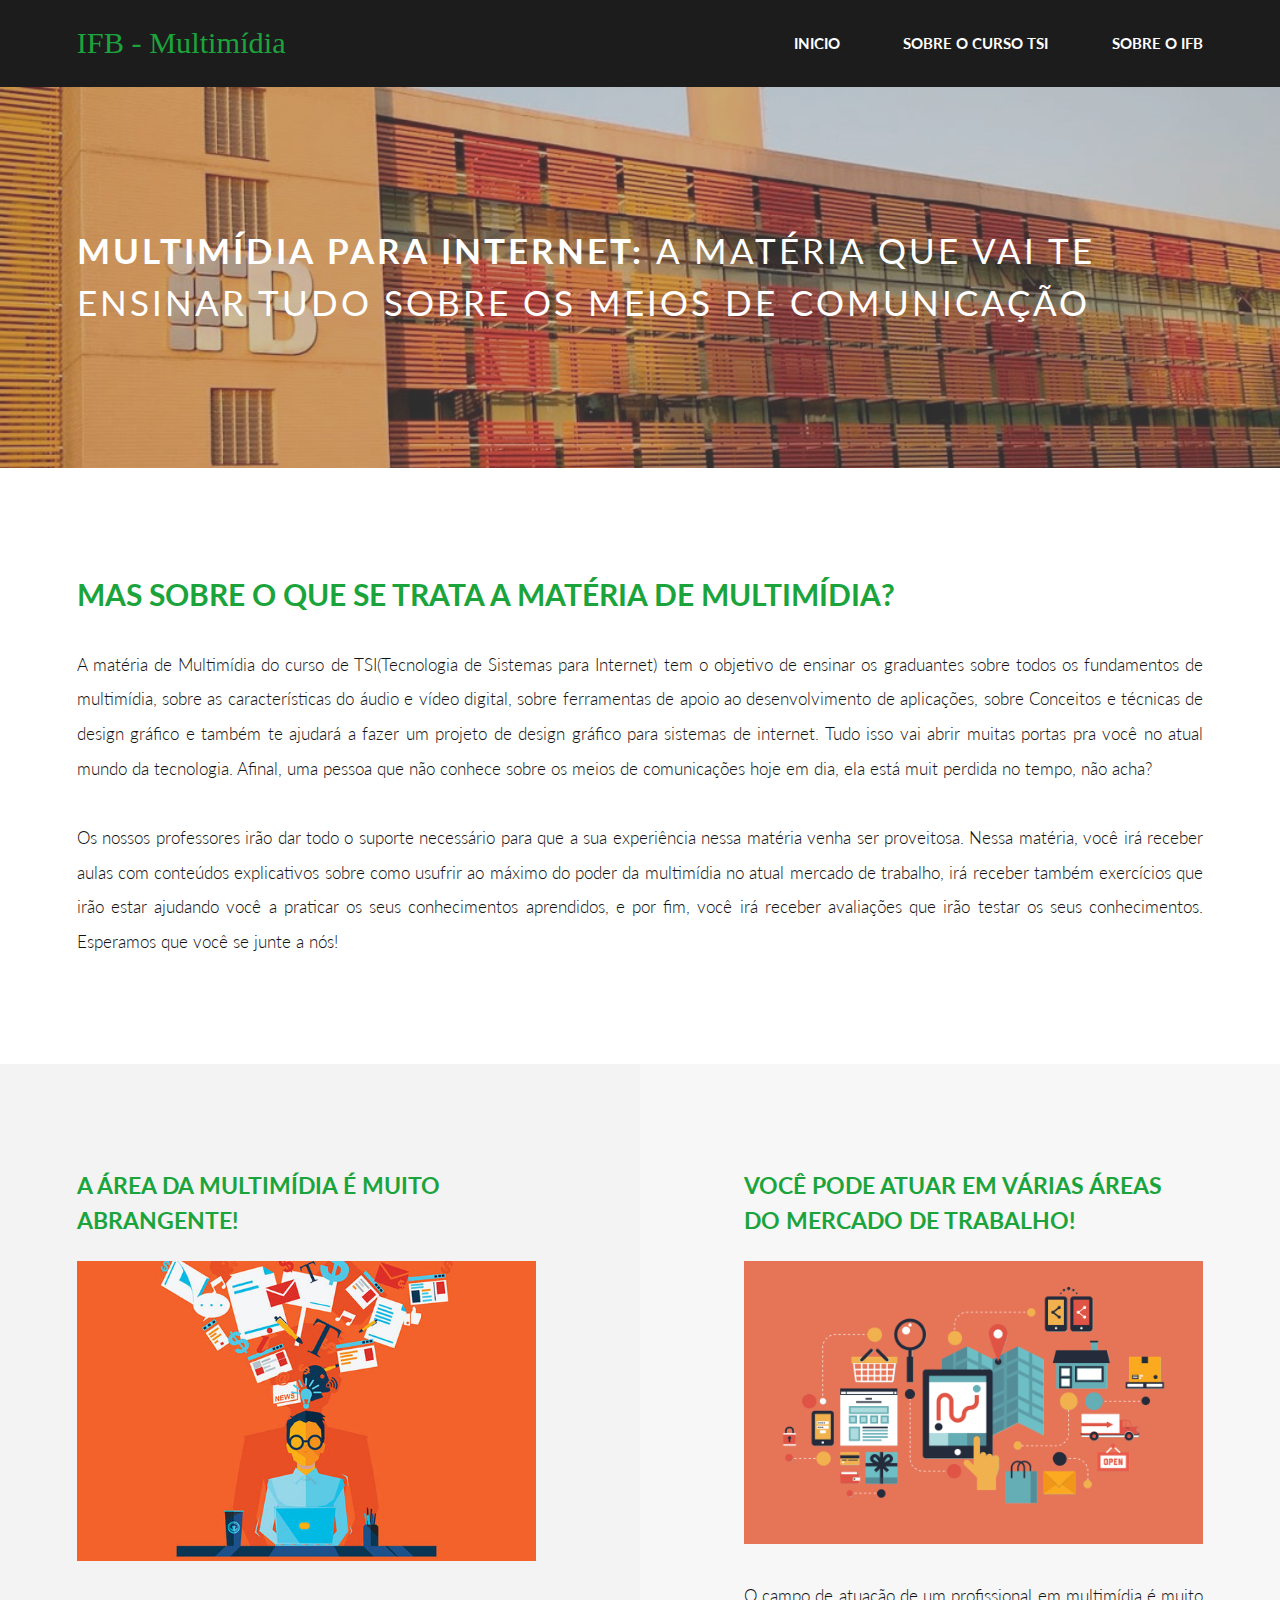
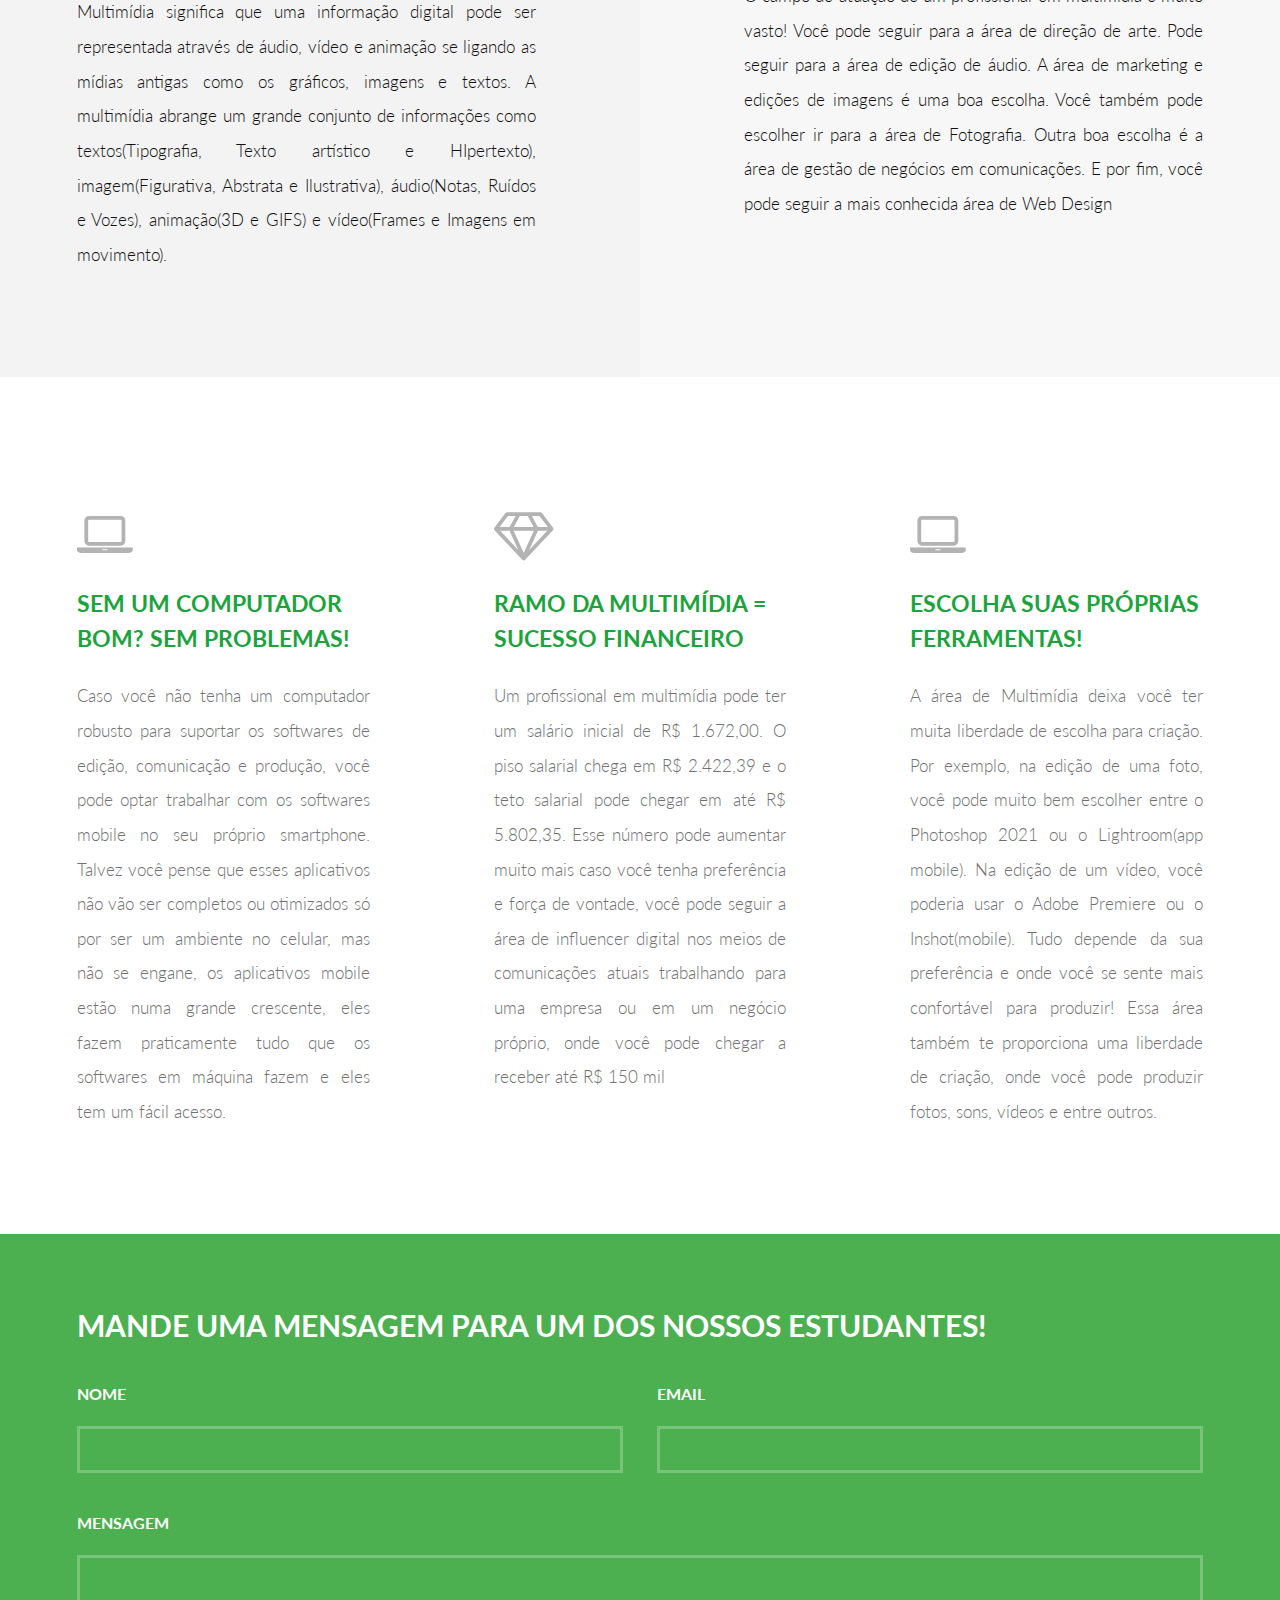
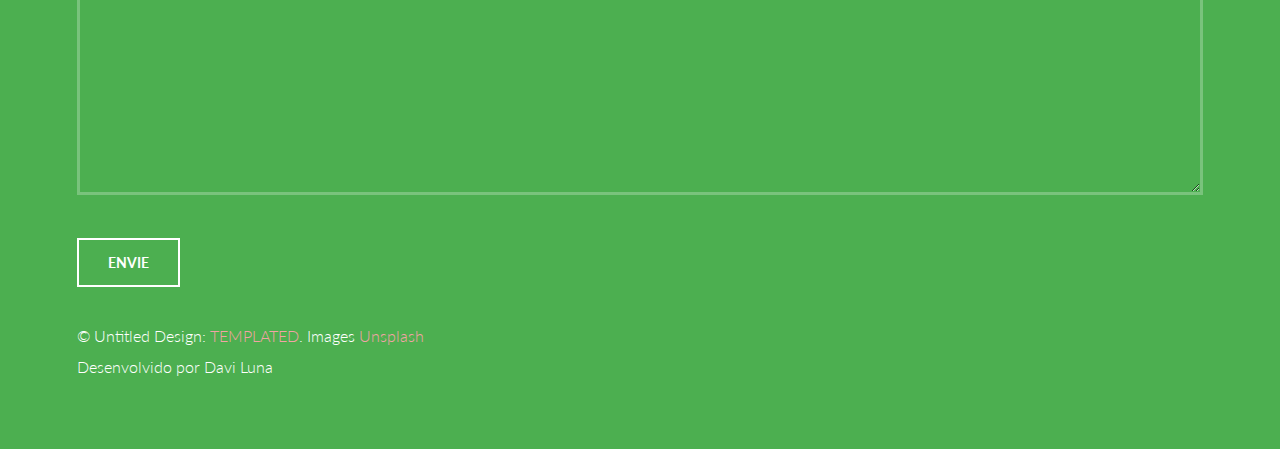
<file: SiteFinalMulti/index.html>
<!DOCTYPE HTML>
<!--
	Introspect by TEMPLATED
	templated.co @templatedco
	Released for free under the Creative Commons Attribution 3.0 license (templated.co/license)
-->
<html>
	<head>
		<title>IFB - Multimídia</title>
		<meta charset="utf-8" />
		<meta name="viewport" content="width=device-width, initial-scale=1, user-scalable=no" />
		<link rel="stylesheet" href="assets/css/main.css" />
	</head>
	<body>

		<!-- Header -->
			<header id="header">
				<div class="inner">
					<a href="index.html" class="logo">IFB - Multimídia</a>
					<nav id="nav">
						<a href="index.html">Inicio</a>
						<a href="generic.html">Sobre o curso TSI</a>
						<a href="elements.html">Sobre o IFB</a>
					</nav>
				</div>
			</header>
			<a href="#menu" class="navPanelToggle"><span class="fa fa-bars"></span></a>

		<!-- Banner -->
			<section id="banner">
				<div class="inner">
					<h1>Multimídia para internet: <span> A matéria que vai te<br/>
					ensinar tudo sobre os meios de comunicação</span></h1>
					
				</div>
			</section>

		<!-- One -->
			<section id="one">
				<div class="inner">
					<header>
						<h2>Mas sobre o que se trata a matéria de multimídia?</h2>
					</header>
					<p style="text-align: justify;">A matéria de Multimídia do curso de TSI(Tecnologia de Sistemas para Internet) tem o objetivo de ensinar os graduantes sobre todos os fundamentos de multimídia, sobre as características do áudio e vídeo digital, sobre ferramentas de apoio ao desenvolvimento de aplicações, sobre Conceitos e técnicas de design gráfico e também te ajudará a fazer um projeto de design gráfico para sistemas de internet. Tudo isso vai abrir muitas portas pra você no atual mundo da tecnologia. Afinal, uma pessoa que não conhece sobre os meios de comunicações hoje em dia, ela está muit perdida no tempo, não acha?</p>
					<p style="text-align: justify;">Os nossos professores irão dar todo o suporte necessário para que a sua experiência nessa matéria venha ser proveitosa. Nessa matéria, você irá receber aulas com conteúdos explicativos sobre como usufrir ao máximo do poder da multimídia no atual mercado de trabalho, irá receber também exercícios que irão estar ajudando você a praticar os seus conhecimentos aprendidos, e por fim, você irá receber avaliações que irão testar os seus conhecimentos. Esperamos que você se junte a nós!</p>
					
				</div>
			</section>

		<!-- Two -->
			<section id="two">
				<div class="inner">
					<article>
						<div class="content">
							<header>
								<h3>A área da multimídia é muito abrangente!</h3>
							</header>
							<div class="image fit">
								<img src="images/pic01.jpg" alt="" />
							</div>
							<p style="text-align: justify;">Multimídia significa que uma informação digital pode ser representada através de áudio, vídeo e animação se ligando as mídias antigas como os gráficos, imagens e textos. A multimídia abrange um grande conjunto de informações como textos(Tipografia, Texto artístico e HIpertexto), imagem(Figurativa, Abstrata e Ilustrativa), áudio(Notas, Ruídos e Vozes), animação(3D e GIFS) e vídeo(Frames e Imagens em movimento).</p>
						</div>
					</article>
					<article class="alt">
						<div class="content">
							<header>
								<h3>Você pode atuar em várias áreas do mercado de trabalho!</h3>
							</header>
							<div class="image fit">
								<img src="images/pic02.png" alt="" />
							</div>
							<p style="text-align: justify;">O campo de atuação de um profissional em multimídia é muito vasto! Você pode seguir para a área de direção de arte. Pode seguir para a área de edição de áudio. A área de marketing e edições de imagens é uma boa escolha. Você também pode escolher ir para a área de Fotografia. Outra boa escolha é a área de gestão de negócios em comunicações. E por fim, você pode seguir a mais conhecida área de Web Design</p>
						</div>
					</article>
				</div>
			</section>

		<!-- Three -->
			<section id="three">
				<div class="inner">
					<article>
						<div class="content">
							<span class="icon fa-laptop"></span>
							<header>
								<h3>Sem um computador bom? Sem problemas!</h3>
							</header>
							<p style="text-align: justify;">Caso você não tenha um computador robusto para suportar os softwares de edição, comunicação e produção, você pode optar trabalhar com os softwares mobile no seu próprio smartphone. Talvez você pense que esses aplicativos não vão ser completos ou otimizados só por ser um ambiente no celular, mas não se engane, os aplicativos mobile estão numa grande crescente, eles fazem praticamente tudo que os softwares em máquina fazem e eles tem um fácil acesso.</p>
							<ul class="actions">							
							</ul>
						</div>
					</article>
					<article>
						<div class="content">
							<span class="icon fa-diamond"></span>
							<header>
								<h3>RAMO DA MULTIMÍDIA = SUCESSO FINANCEIRO</h3>
							</header>
							<p style="text-align: justify;">Um profissional em multimídia pode ter um salário inicial de R$ 1.672,00. O piso salarial chega em R$ 2.422,39 e o teto salarial pode chegar em até R$ 5.802,35. Esse número pode aumentar muito mais caso você tenha preferência e força de vontade, você pode seguir a área de influencer digital nos meios de comunicações atuais trabalhando para uma empresa ou em um negócio próprio, onde você pode chegar a receber até R$ 150 mil</p>
							<ul class="actions">
							</ul>
						</div>
					</article>
					<article>
					<div class="content">
							<span class="icon fa-laptop"></span>
							<header>
								<h3>Escolha suas próprias ferramentas!</h3>
							</header>
							<p style="text-align: justify;">A área de Multimídia deixa você ter muita liberdade de escolha para criação. Por exemplo, na edição de uma foto, você pode muito bem escolher entre o Photoshop 2021 ou o Lightroom(app mobile). Na edição de um vídeo, você poderia usar o Adobe Premiere ou o Inshot(mobile). Tudo depende da sua preferência e onde você se sente mais confortável para produzir! Essa área também te proporciona uma liberdade de criação, onde você pode produzir fotos, sons, vídeos e entre outros.</p>
							<ul class="actions">
							</ul>
						</div>
					</article>
				</div>
			</section>

		<!-- Footer -->
			<section id="footer">
				<div class="inner">
					<header>
						<h2>Mande uma mensagem para um dos nossos estudantes!</h2>
					</header>
					<form method="post" action="#">
						<div class="field half first">
							<label for="name">Nome</label>
							<input type="text" name="name" id="name" />
						</div>
						<div class="field half">
							<label for="email">Email</label>
							<input type="text" name="email" id="email" />
						</div>
						<div class="field">
							<label for="message">Mensagem</label>
							<textarea name="message" id="message" rows="6"></textarea>
						</div>
						<ul class="actions">
							<li><input type="submit" value="Envie" class="alt"/></li>
						</ul>
					</form>
					<div class="copyright">
						&copy; Untitled Design: <a href="https://templated.co/">TEMPLATED</a>. Images <a href="https://unsplash.com/">Unsplash</a>
						<br>Desenvolvido por Davi Luna</br>
					</div>
				</div>
			</section>

			

		<!-- Scripts -->
			<script src="assets/js/jquery.min.js"></script>
			<script src="assets/js/skel.min.js"></script>
			<script src="assets/js/util.js"></script>
			<script src="assets/js/main.js"></script>

	</body>
</html>
</file>
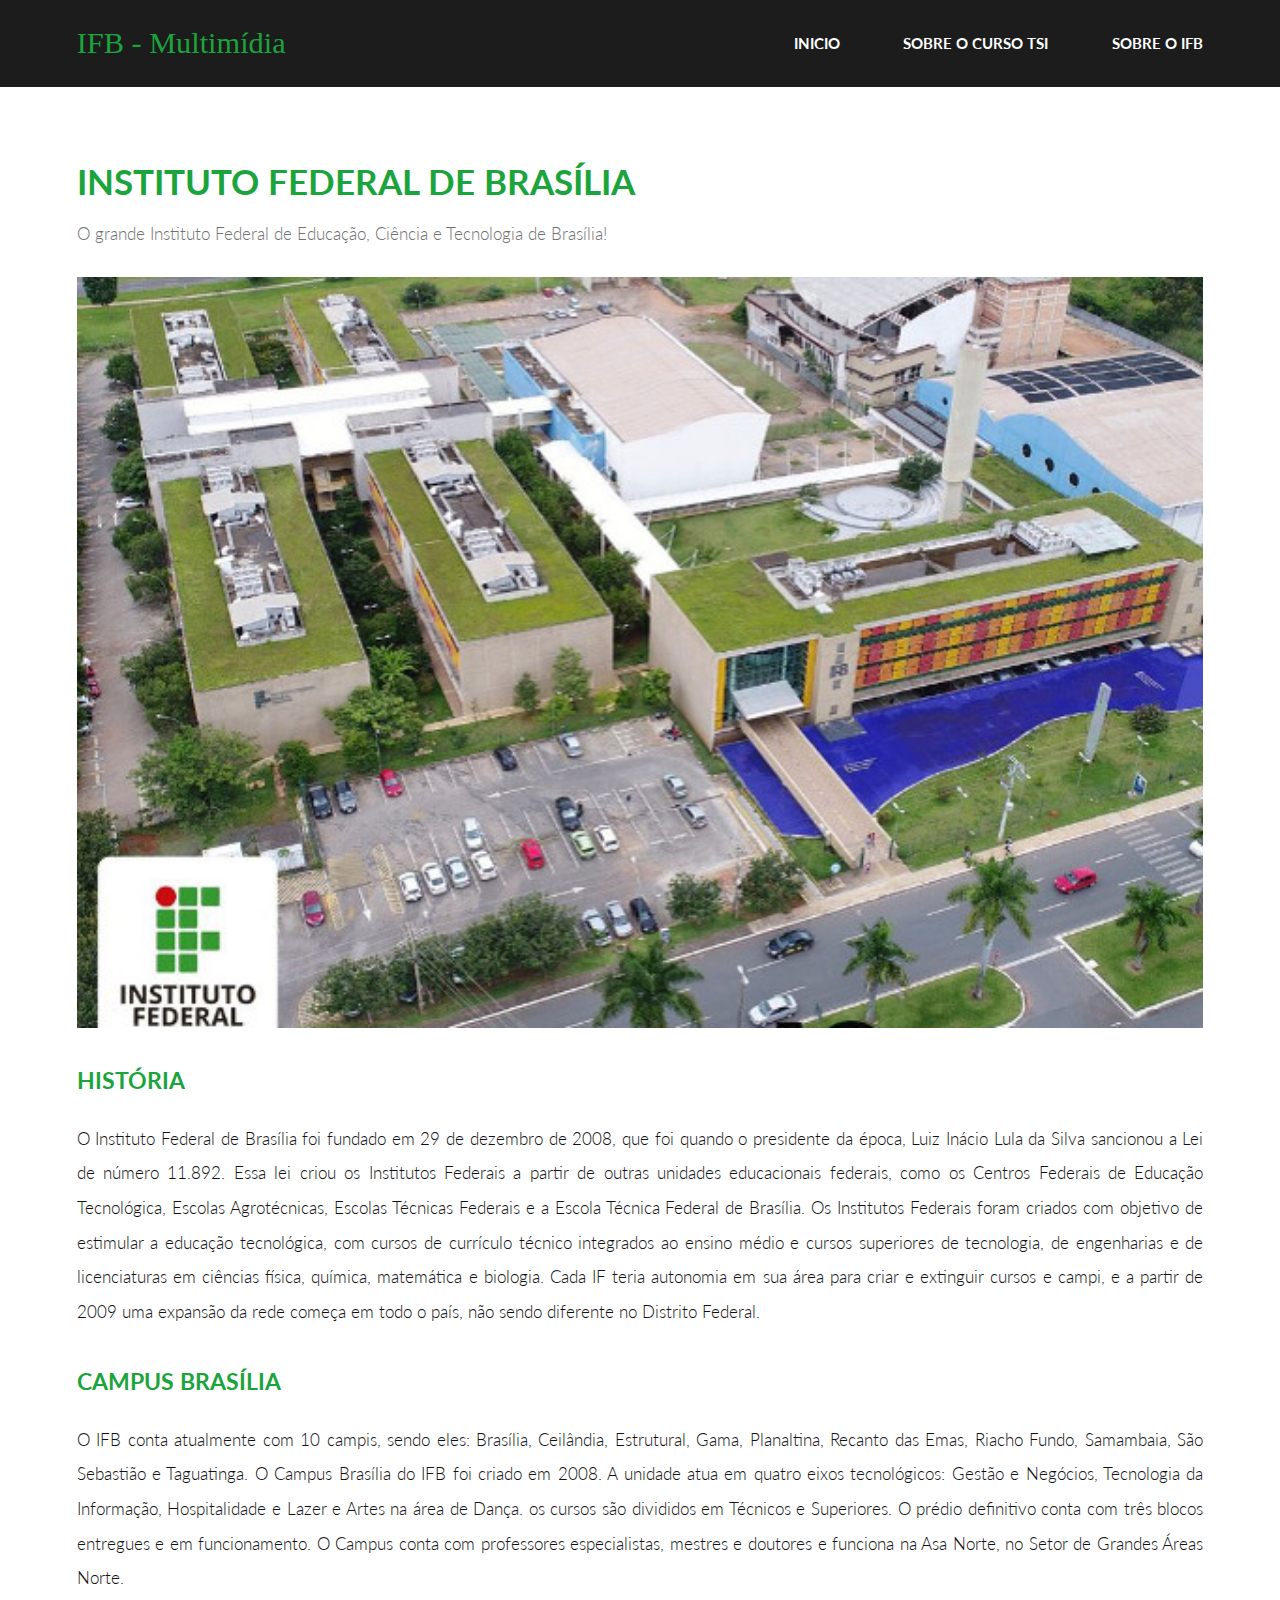
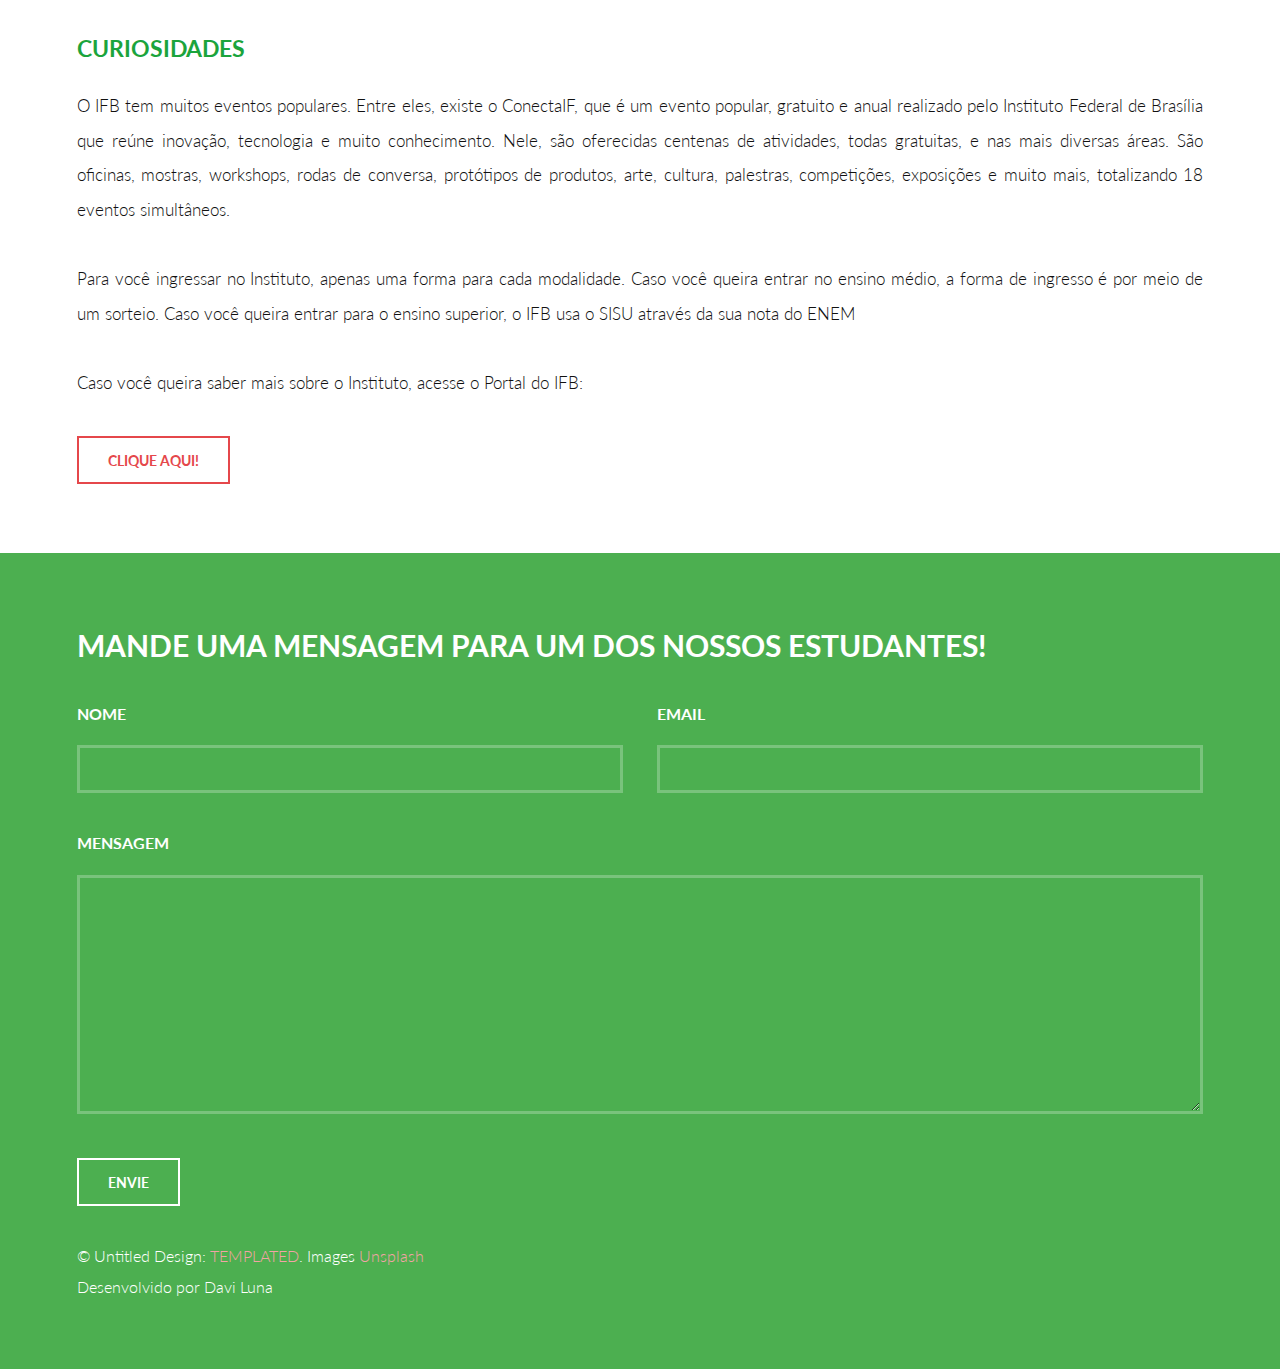
<file: SiteFinalMulti/elements.html>
<!DOCTYPE HTML>
<!--
	Introspect by TEMPLATED
	templated.co @templatedco
	Released for free under the Creative Commons Attribution 3.0 license (templated.co/license)
-->
<html>
	<head>
		<title>IFB - Multimídia</title>
		<meta charset="utf-8" />
		<meta name="viewport" content="width=device-width, initial-scale=1, user-scalable=no" />
		<link rel="stylesheet" href="assets/css/main.css" />
	</head>
	<body>

		<!-- Header -->
			<header id="header">
				<div class="inner">
					<a href="index.html" class="logo">IFB - Multimídia</a>
					<nav id="nav">
						<a href="index.html">Inicio</a>
						<a href="generic.html">Sobre o curso TSI</a>
						<a href="elements.html">Sobre o IFB</a>
					</nav>
				</div>
			</header>
			<a href="#menu" class="navPanelToggle"><span class="fa fa-bars"></span></a>

		<!-- Main -->
			<section id="main" >
				<div class="inner">
					<header class="major special">
						<h1>Instituto Federal de Brasília</h1>
						<p>O grande Instituto Federal de Educação, Ciência e Tecnologia de Brasília!</p>
					</header>
					<a href="#" class="image fit"><img src="images/ifb2.jpg" alt="" /></a>
					<h3>História</h3>
					<p style="text-align: justify;">O Instituto Federal de Brasília foi fundado em 29 de dezembro de 2008, que foi quando o presidente da época, Luiz Inácio Lula da Silva sancionou a Lei de número 11.892. Essa lei criou os Institutos Federais a partir de outras unidades educacionais federais, como os Centros Federais de Educação Tecnológica, Escolas Agrotécnicas, Escolas Técnicas Federais e a Escola Técnica Federal de Brasília. Os Institutos Federais foram criados com objetivo de estimular a educação tecnológica, com cursos de currículo técnico integrados ao ensino médio e cursos superiores de tecnologia, de engenharias e de licenciaturas em ciências física, química, matemática e biologia. Cada IF teria autonomia em sua área para criar e extinguir cursos e campi, e a partir de 2009 uma expansão da rede começa em todo o país, não sendo diferente no Distrito Federal.</p>
					<h3>Campus Brasília</h3>
					<p style="text-align: justify;">O IFB conta atualmente com 10 campis, sendo eles: Brasília, Ceilândia, Estrutural, Gama, Planaltina, Recanto das Emas, Riacho Fundo, Samambaia, São Sebastião e Taguatinga. O Campus Brasília do IFB foi criado em 2008. A unidade atua em quatro eixos tecnológicos: Gestão e Negócios, Tecnologia da Informação, Hospitalidade e Lazer e Artes na área de Dança. os cursos são divididos em Técnicos e Superiores. O prédio definitivo conta com três blocos entregues e em funcionamento. O Campus conta com professores especialistas, mestres e doutores e funciona na Asa Norte, no Setor de Grandes Áreas Norte.</p>
					<h3>Curiosidades</h3>
					<p style="text-align: justify;">O IFB tem muitos eventos populares. Entre eles, existe o ConectaIF, que é um evento popular, gratuito e anual realizado pelo Instituto Federal de Brasília que reúne inovação, tecnologia e muito conhecimento. Nele, são oferecidas centenas de atividades, todas gratuitas, e nas mais diversas áreas. São oficinas, mostras, workshops, rodas de conversa, protótipos de produtos, arte, cultura, palestras, competições, exposições e muito mais, totalizando 18 eventos simultâneos.</p>
					<p style="text-align: justify;">Para você ingressar no Instituto, apenas uma forma para cada modalidade. Caso você queira entrar no ensino médio, a forma de ingresso é por meio de um sorteio. Caso você queira entrar para o ensino superior, o IFB usa o SISU através da sua nota do ENEM</p>
					<p style="text-align: justify;">Caso você queira saber mais sobre o Instituto, acesse o Portal do IFB:</p>
					<ul class="actions">
						<li><a href="https://www.ifb.edu.br/index.php" class="button alt" target="_blank">Clique Aqui!</a></li>
					</ul>
				</div>
			</section>

		<!-- Footer -->
			<section id="footer">
				<div class="inner">
					<header>
						<h2>Mande uma mensagem para um dos nossos estudantes!</h2>
					</header>
					<form method="post" action="#">
						<div class="field half first">
							<label for="name">Nome</label>
							<input type="text" name="name" id="name" />
						</div>
						<div class="field half">
							<label for="email">Email</label>
							<input type="text" name="email" id="email" />
						</div>
						<div class="field">
							<label for="message">Mensagem</label>
							<textarea name="message" id="message" rows="6"></textarea>
						</div>
						<ul class="actions">
							<li><input type="submit" value="Envie" class="alt" /></li>
						</ul>
					</form>
					<div class="copyright">
						&copy; Untitled Design: <a href="https://templated.co/">TEMPLATED</a>. Images <a href="https://unsplash.com/">Unsplash</a>
						<br>Desenvolvido por Davi Luna</br>
					</div>
				</div>
			</section>

		<!-- Scripts -->
			<script src="assets/js/jquery.min.js"></script>
			<script src="assets/js/skel.min.js"></script>
			<script src="assets/js/util.js"></script>
			<script src="assets/js/main.js"></script>

	</body>
</html>
</file>
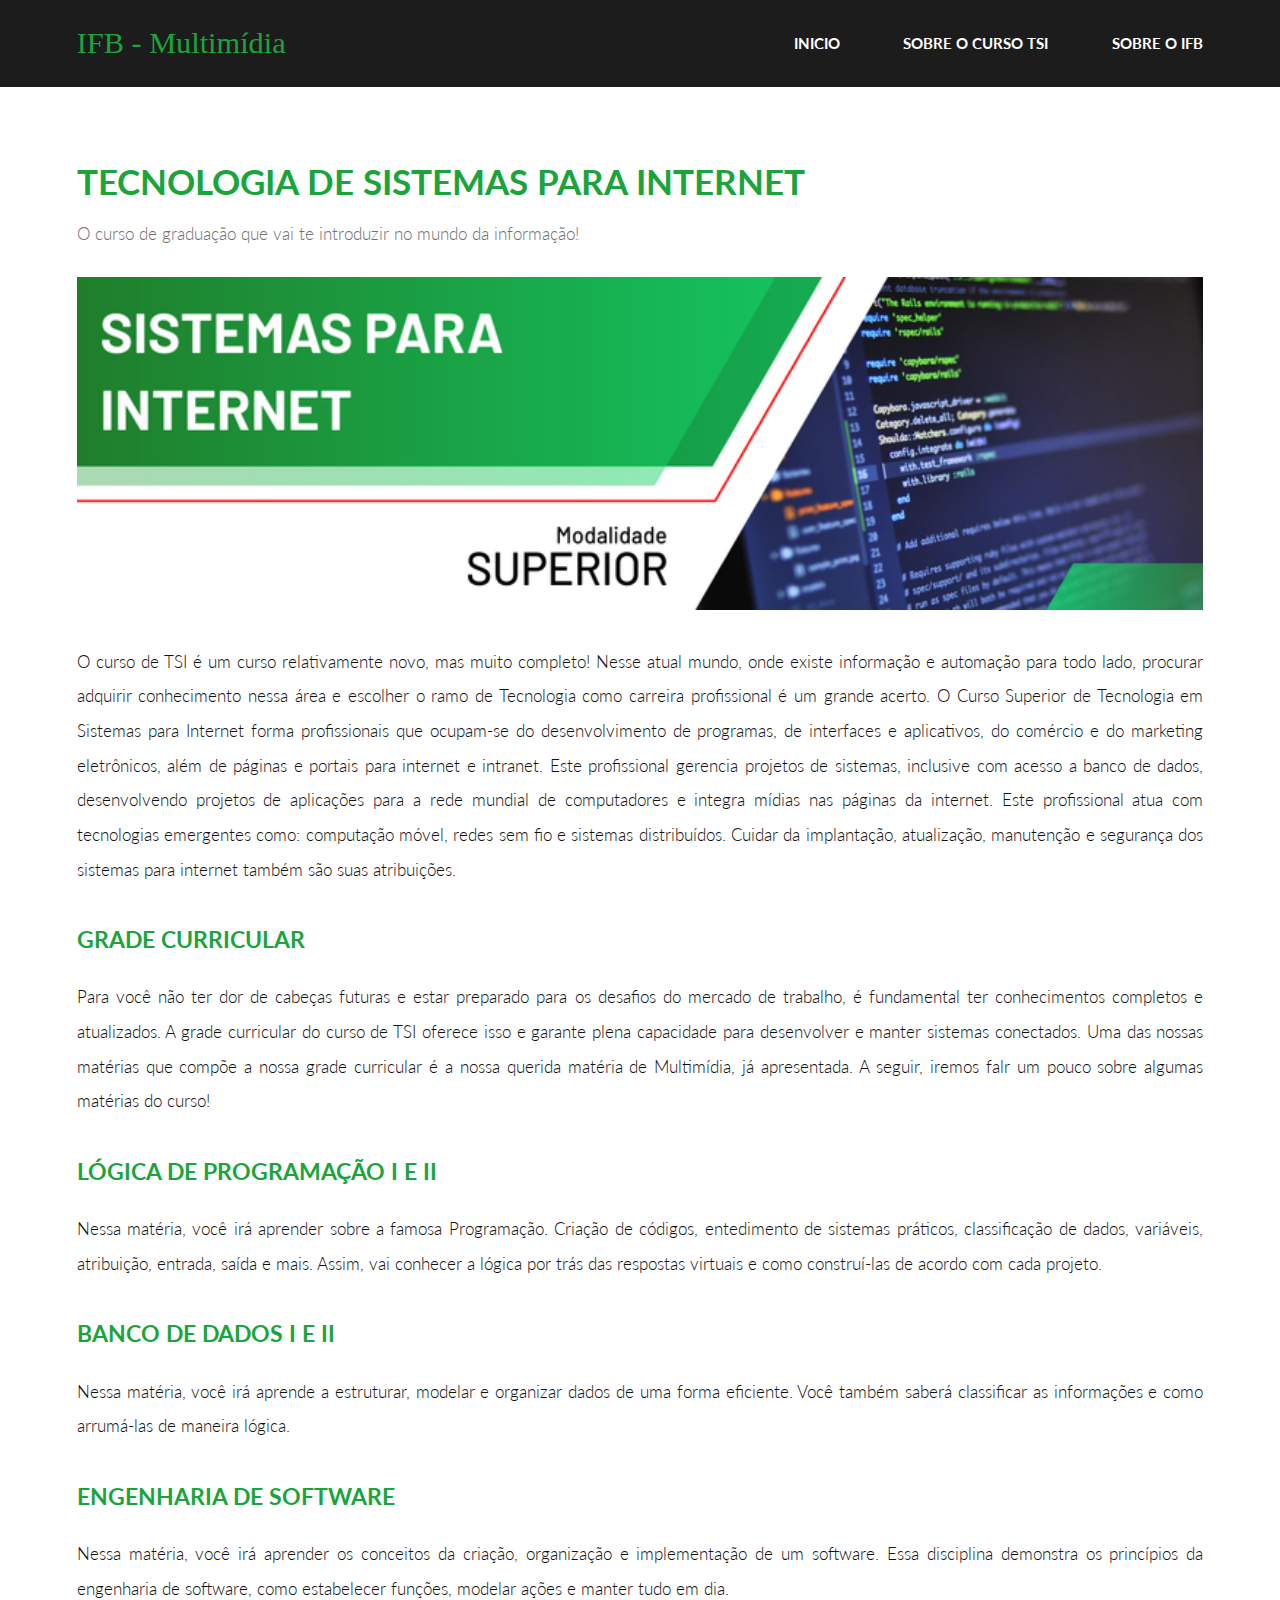
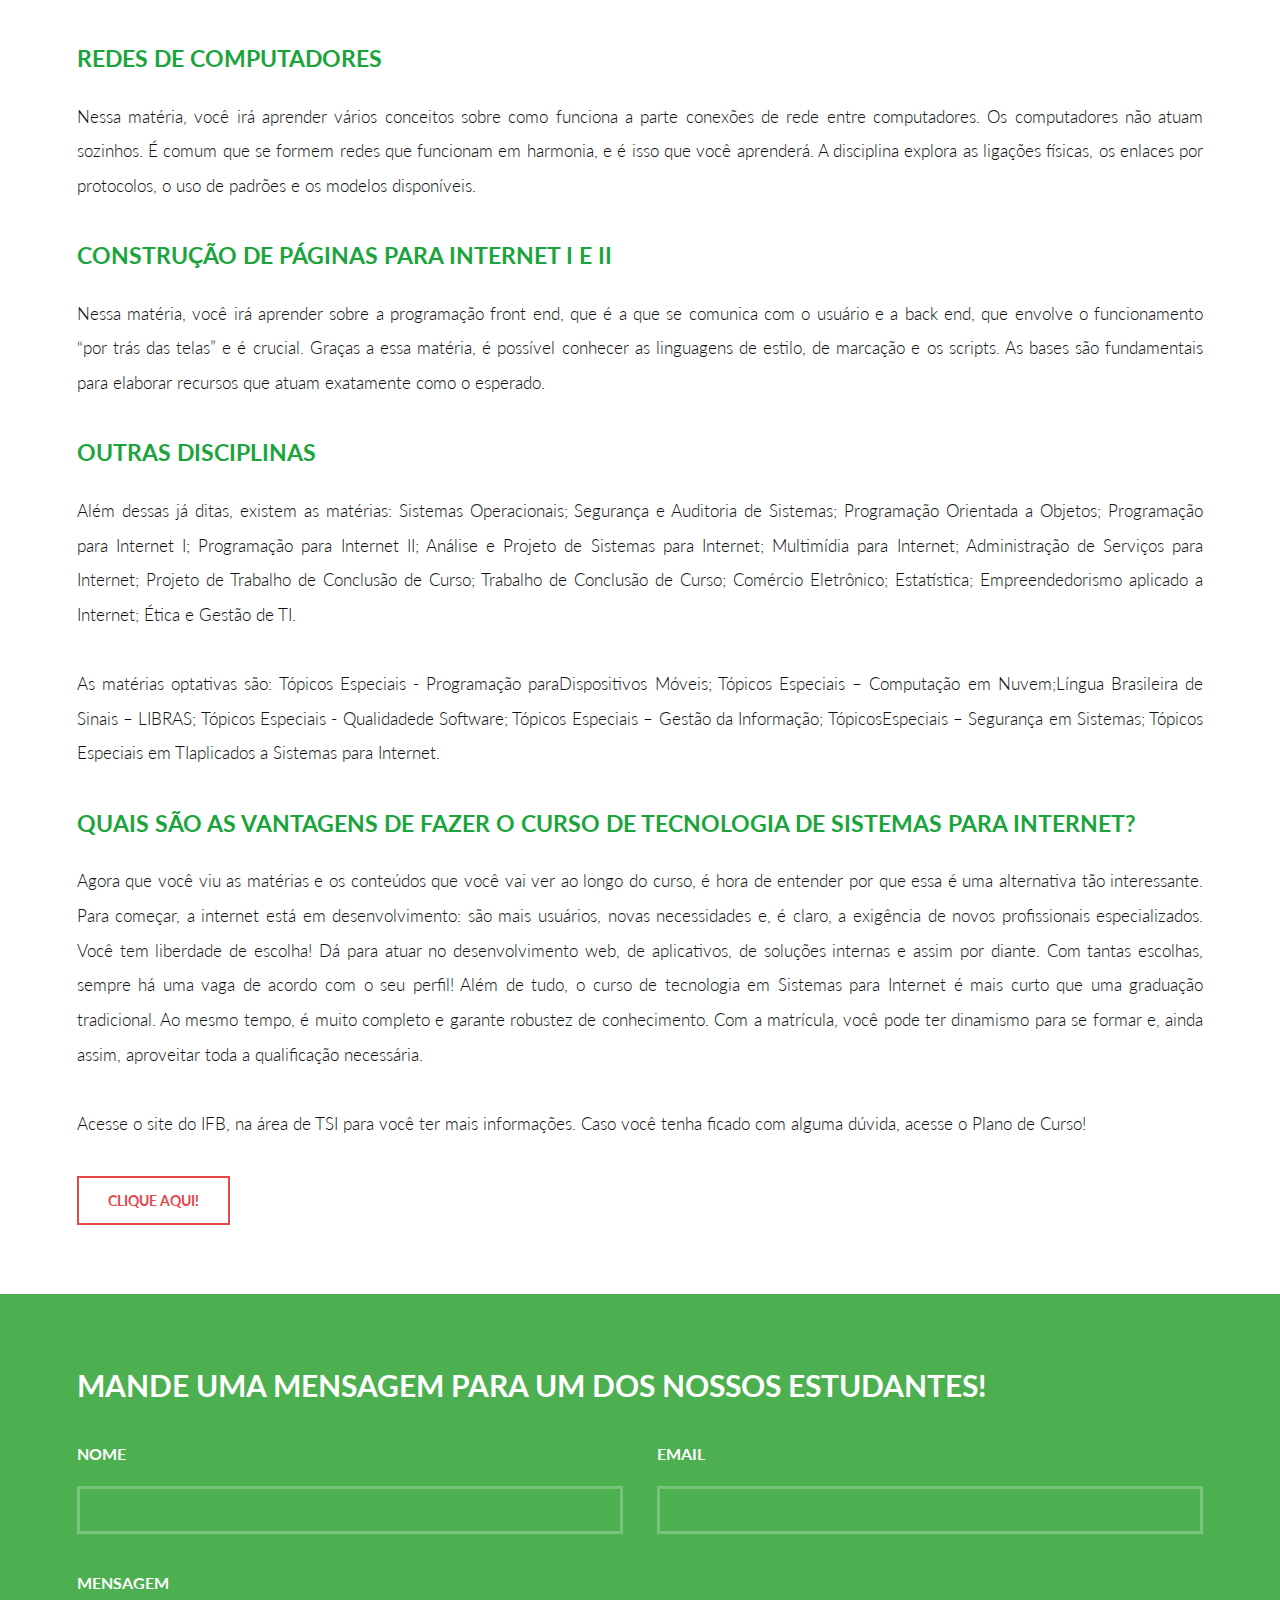
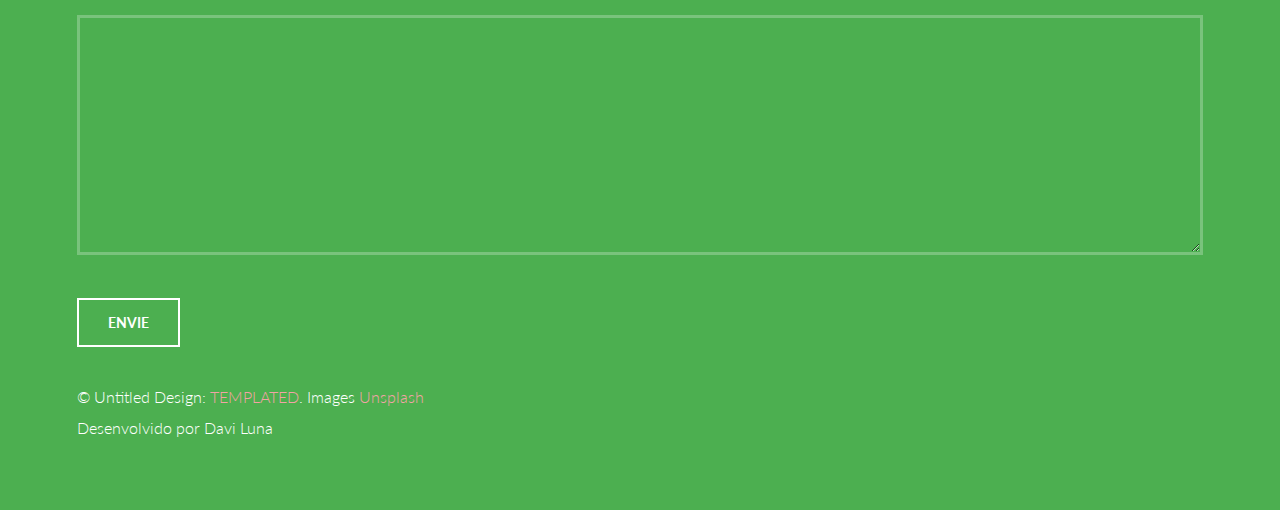
<file: SiteFinalMulti/generic.html>
<!DOCTYPE HTML>
<!--
	Introspect by TEMPLATED
	templated.co @templatedco
	Released for free under the Creative Commons Attribution 3.0 license (templated.co/license)
-->
<html>
	<head>
		<title>IFB - Multimídia</title>
		<meta charset="utf-8" />
		<meta name="viewport" content="width=device-width, initial-scale=1, user-scalable=no" />
		<link rel="stylesheet" href="assets/css/main.css" />
	</head>
	<body>

		<!-- Header -->
			<header id="header">
				<div class="inner">
					<a href="index.html" class="logo">IFB - Multimídia</a>
					<nav id="nav">
						<a href="index.html">Inicio</a>
						<a href="generic.html">Sobre o curso TSI</a>
						<a href="elements.html">Sobre o IFB</a>
					</nav>
				</div>
			</header>
			<a href="#menu" class="navPanelToggle"><span class="fa fa-bars"></span></a>

		<!-- Main -->
			<section id="main" >
				<div class="inner">
					<header class="major special">
						<h1>Tecnologia de Sistemas para Internet</h1>
						<p>O curso de graduação que vai te introduzir no mundo da informação!</p>
					</header>
					<a href="#" class="image fit"><img src="images/tsi.png" alt=""/></a>
					<p style="text-align: justify;">O curso de TSI é um curso relativamente novo, mas muito completo! Nesse atual mundo, onde existe informação e automação para todo lado, procurar adquirir conhecimento nessa área e escolher o ramo de Tecnologia como carreira profissional é um grande acerto. O Curso Superior de Tecnologia em Sistemas para Internet forma profissionais que ocupam-se do desenvolvimento de programas, de interfaces e aplicativos, do comércio e do marketing eletrônicos, além de páginas e portais para internet e intranet. Este profissional gerencia projetos de sistemas, inclusive com acesso a banco de dados, desenvolvendo projetos de aplicações para a rede mundial de computadores e integra mídias nas páginas da internet. Este profissional atua com tecnologias emergentes como: computação móvel, redes sem fio e sistemas distribuídos. Cuidar da implantação, atualização, manutenção e segurança dos sistemas para internet também são suas atribuições.</p>
					<h3>Grade Curricular</h3>
					<p style="text-align: justify;">Para você não ter dor de cabeças futuras e estar preparado para os desafios do mercado de trabalho, é fundamental ter conhecimentos completos e atualizados. A grade curricular do curso de TSI oferece isso e garante plena capacidade para desenvolver e manter sistemas conectados. Uma das nossas matérias que compõe a nossa grade curricular é a nossa querida matéria de Multimídia, já apresentada. A seguir, iremos falr um pouco sobre algumas matérias do curso!</p>
					<h3>Lógica de Programação I e II</h3>
					<p style="text-align: justify;">Nessa matéria, você irá aprender sobre a famosa Programação. Criação de códigos, entedimento de sistemas práticos, classificação de dados, variáveis, atribuição, entrada, saída e mais. Assim, vai conhecer a lógica por trás das respostas virtuais e como construí-las de acordo com cada projeto.</p>
					<h3>Banco de Dados I e II</h3>
					<p style="text-align: justify;">Nessa matéria, você irá aprende a estruturar, modelar e organizar dados de uma forma eficiente. Você também saberá classificar as informações e como arrumá-las de maneira lógica.</p>
					<h3>Engenharia de Software</h3>
					<p style="text-align: justify;">Nessa matéria, você irá aprender os conceitos da criação, organização e implementação de um software. Essa disciplina demonstra os princípios da engenharia de software, como estabelecer funções, modelar ações e manter tudo em dia.</p>
					<h3>Redes de Computadores</h3>
					<p style="text-align: justify;">Nessa matéria, você irá aprender vários conceitos sobre como funciona a parte conexões de rede entre computadores. Os computadores não atuam sozinhos. É comum que se formem redes que funcionam em harmonia, e é isso que você aprenderá. A disciplina explora as ligações físicas, os enlaces por protocolos, o uso de padrões e os modelos disponíveis.</p>
					<h3>Construção de Páginas para Internet I e II</h3>
					<p style="text-align: justify;">Nessa matéria, você irá aprender sobre a programação front end, que é a que se comunica com o usuário e a back end, que envolve o funcionamento “por trás das telas” e é crucial. Graças a essa matéria, é possível conhecer as linguagens de estilo, de marcação e os scripts. As bases são fundamentais para elaborar recursos que atuam exatamente como o esperado.</p>
					<h3>Outras disciplinas</h3>
					<p style="text-align: justify;">Além dessas já ditas, existem as matérias: Sistemas Operacionais; Segurança e Auditoria de Sistemas; Programação Orientada a Objetos; Programação para Internet I; Programação para Internet II; Análise e Projeto de Sistemas para Internet; Multimídia para Internet; Administração de Serviços para Internet; Projeto de Trabalho de Conclusão de Curso; Trabalho de Conclusão de Curso; Comércio Eletrônico; Estatística; Empreendedorismo aplicado a Internet; Ética e Gestão de TI.</p>
					<p style="text-align: justify;">As matérias optativas são:  Tópicos Especiais - Programação paraDispositivos Móveis; Tópicos Especiais – Computação em Nuvem;Língua Brasileira de Sinais – LIBRAS; Tópicos Especiais - Qualidadede Software; Tópicos Especiais – Gestão da Informação; TópicosEspeciais – Segurança em Sistemas; Tópicos Especiais em TIaplicados a Sistemas para Internet.</p>
					<h3>Quais são as vantagens de fazer o curso de Tecnologia de Sistemas para Internet?</h3>
					<p style="text-align: justify;">Agora que você viu as matérias e os conteúdos que você vai ver ao longo do curso, é hora de entender por que essa é uma alternativa tão interessante. Para começar, a internet está em desenvolvimento: são mais usuários, novas necessidades e, é claro, a exigência de novos profissionais especializados. Você tem liberdade de escolha! Dá para atuar no desenvolvimento web, de aplicativos, de soluções internas e assim por diante. Com tantas escolhas, sempre há uma vaga de acordo com o seu perfil! Além de tudo, o curso de tecnologia em Sistemas para Internet é mais curto que uma graduação tradicional. Ao mesmo tempo, é muito completo e garante robustez de conhecimento. Com a matrícula, você pode ter dinamismo para se formar e, ainda assim, aproveitar toda a qualificação necessária.</p>
					<p style="text-align: justify;">Acesse o site do IFB, na área de TSI para você ter mais informações. Caso você tenha ficado com alguma dúvida, acesse o Plano de Curso!</p>
					<ul class="actions">
						<li><a href="https://www.ifb.edu.br/reitori/18951" class="button alt" target="_blank">Clique Aqui!</a></li>
					</ul>
				</div>
			</section>

		<!-- Footer -->
			<section id="footer">
				<div class="inner">
					<header>
						<h2>Mande uma mensagem para um dos nossos estudantes!</h2>
					</header>
					<form method="post" action="#">
						<div class="field half first">
							<label for="name">Nome</label>
							<input type="text" name="name" id="name" />
						</div>
						<div class="field half">
							<label for="email">Email</label>
							<input type="text" name="email" id="email" />
						</div>
						<div class="field">
							<label for="message">Mensagem</label>
							<textarea name="message" id="message" rows="6"></textarea>
						</div>
						<ul class="actions">
							<li><input type="submit" value="Envie" class="alt" /></li>
						</ul>
					</form>
					<div class="copyright">
						&copy; Untitled Design: <a href="https://templated.co/">TEMPLATED</a>. Images <a href="https://unsplash.com/">Unsplash</a>
						<br>Desenvolvido por Davi Luna</br>
					</div>
				</div>
			</section>

		<!-- Scripts -->
			<script src="assets/js/jquery.min.js"></script>
			<script src="assets/js/skel.min.js"></script>
			<script src="assets/js/util.js"></script>
			<script src="assets/js/main.js"></script>

	</body>
</html>
</file>
<file: SiteFinalMulti/assets/css/main.css>
@import url(font-awesome.min.css);
@import url("https://fonts.googleapis.com/css?family=Lato:300,400,700|Pacifico");

/*
	Introspect by TEMPLATED
	templated.co @templatedco
	Released for free under the Creative Commons Attribution 3.0 license (templated.co/license)
*/

/* Reset */

	html, body, div, span, applet, object, iframe, h1, h2, h3, h4, h5, h6, p, blockquote, pre, a, abbr, acronym, address, big, cite, code, del, dfn, em, img, ins, kbd, q, s, samp, small, strike, strong, sub, sup, tt, var, b, u, i, center, dl, dt, dd, ol, ul, li, fieldset, form, label, legend, table, caption, tbody, tfoot, thead, tr, th, td, article, aside, canvas, details, embed, figure, figcaption, footer, header, hgroup, menu, nav, output, ruby, section, summary, time, mark, audio, video {
		margin: 0;
		padding: 0;
		border: 0;
		font-size: 100%;
		font: inherit;
		vertical-align: baseline;
	}

	article, aside, details, figcaption, figure, footer, header, hgroup, menu, nav, section {
		display: block;
	}

	body {
		line-height: 1;
	}

	ol, ul {
		list-style: none;
	}

	blockquote, q {
		quotes: none;
	}

	blockquote:before, blockquote:after, q:before, q:after {
		content: '';
		content: none;
	}

	table {
		border-collapse: collapse;
		border-spacing: 0;
	}

	body {
		-webkit-text-size-adjust: none;
	}

/* Box Model */

	*, *:before, *:after {
		-moz-box-sizing: border-box;
		-webkit-box-sizing: border-box;
		box-sizing: border-box;
	}

/* Containers */

	.container {
		margin-left: auto;
		margin-right: auto;
	}

	.container.\31 25\25 {
		width: 100%;
		max-width: 100em;
		min-width: 80em;
	}

	.container.\37 5\25 {
		width: 60em;
	}

	.container.\35 0\25 {
		width: 40em;
	}

	.container.\32 5\25 {
		width: 20em;
	}

	.container {
		width: 80em;
	}

	@media screen and (max-width: 1680px) {

		.container.\31 25\25 {
			width: 100%;
			max-width: 100em;
			min-width: 80em;
		}

		.container.\37 5\25 {
			width: 60em;
		}

		.container.\35 0\25 {
			width: 40em;
		}

		.container.\32 5\25 {
			width: 20em;
		}

		.container {
			width: 80em;
		}

	}

	@media screen and (max-width: 1280px) {

		.container.\31 25\25 {
			width: 100%;
			max-width: 81.25em;
			min-width: 65em;
		}

		.container.\37 5\25 {
			width: 48.75em;
		}

		.container.\35 0\25 {
			width: 32.5em;
		}

		.container.\32 5\25 {
			width: 16.25em;
		}

		.container {
			width: 65em;
		}

	}

	@media screen and (max-width: 980px) {

		.container.\31 25\25 {
			width: 100%;
			max-width: 112.5%;
			min-width: 90%;
		}

		.container.\37 5\25 {
			width: 67.5%;
		}

		.container.\35 0\25 {
			width: 45%;
		}

		.container.\32 5\25 {
			width: 22.5%;
		}

		.container {
			width: 90%;
		}

	}

	@media screen and (max-width: 736px) {

		.container.\31 25\25 {
			width: 100%;
			max-width: 112.5%;
			min-width: 90%;
		}

		.container.\37 5\25 {
			width: 67.5%;
		}

		.container.\35 0\25 {
			width: 45%;
		}

		.container.\32 5\25 {
			width: 22.5%;
		}

		.container {
			width: 90% !important;
		}

	}

	@media screen and (max-width: 480px) {

		.container.\31 25\25 {
			width: 100%;
			max-width: 112.5%;
			min-width: 90%;
		}

		.container.\37 5\25 {
			width: 67.5%;
		}

		.container.\35 0\25 {
			width: 45%;
		}

		.container.\32 5\25 {
			width: 22.5%;
		}

		.container {
			width: 90% !important;
		}

	}

/* Grid */

	.row {
		border-bottom: solid 1px transparent;
		-moz-box-sizing: border-box;
		-webkit-box-sizing: border-box;
		box-sizing: border-box;
	}

	.row > * {
		float: left;
		-moz-box-sizing: border-box;
		-webkit-box-sizing: border-box;
		box-sizing: border-box;
	}

	.row:after, .row:before {
		content: '';
		display: block;
		clear: both;
		height: 0;
	}

	.row.uniform > * > :first-child {
		margin-top: 0;
	}

	.row.uniform > * > :last-child {
		margin-bottom: 0;
	}

	.row.\30 \25 > * {
		padding: 0 0 0 0em;
	}

	.row.\30 \25 {
		margin: 0 0 -1px 0em;
	}

	.row.uniform.\30 \25 > * {
		padding: 0em 0 0 0em;
	}

	.row.uniform.\30 \25 {
		margin: 0em 0 -1px 0em;
	}

	.row > * {
		padding: 0 0 0 2em;
	}

	.row {
		margin: 0 0 -1px -2em;
	}

	.row.uniform > * {
		padding: 2em 0 0 2em;
	}

	.row.uniform {
		margin: -2em 0 -1px -2em;
	}

	.row.\32 00\25 > * {
		padding: 0 0 0 4em;
	}

	.row.\32 00\25 {
		margin: 0 0 -1px -4em;
	}

	.row.uniform.\32 00\25 > * {
		padding: 4em 0 0 4em;
	}

	.row.uniform.\32 00\25 {
		margin: -4em 0 -1px -4em;
	}

	.row.\31 50\25 > * {
		padding: 0 0 0 3em;
	}

	.row.\31 50\25 {
		margin: 0 0 -1px -3em;
	}

	.row.uniform.\31 50\25 > * {
		padding: 3em 0 0 3em;
	}

	.row.uniform.\31 50\25 {
		margin: -3em 0 -1px -3em;
	}

	.row.\35 0\25 > * {
		padding: 0 0 0 1em;
	}

	.row.\35 0\25 {
		margin: 0 0 -1px -1em;
	}

	.row.uniform.\35 0\25 > * {
		padding: 1em 0 0 1em;
	}

	.row.uniform.\35 0\25 {
		margin: -1em 0 -1px -1em;
	}

	.row.\32 5\25 > * {
		padding: 0 0 0 0.5em;
	}

	.row.\32 5\25 {
		margin: 0 0 -1px -0.5em;
	}

	.row.uniform.\32 5\25 > * {
		padding: 0.5em 0 0 0.5em;
	}

	.row.uniform.\32 5\25 {
		margin: -0.5em 0 -1px -0.5em;
	}

	.\31 2u, .\31 2u\24 {
		width: 100%;
		clear: none;
		margin-left: 0;
	}

	.\31 1u, .\31 1u\24 {
		width: 91.6666666667%;
		clear: none;
		margin-left: 0;
	}

	.\31 0u, .\31 0u\24 {
		width: 83.3333333333%;
		clear: none;
		margin-left: 0;
	}

	.\39 u, .\39 u\24 {
		width: 75%;
		clear: none;
		margin-left: 0;
	}

	.\38 u, .\38 u\24 {
		width: 66.6666666667%;
		clear: none;
		margin-left: 0;
	}

	.\37 u, .\37 u\24 {
		width: 58.3333333333%;
		clear: none;
		margin-left: 0;
	}

	.\36 u, .\36 u\24 {
		width: 50%;
		clear: none;
		margin-left: 0;
	}

	.\35 u, .\35 u\24 {
		width: 41.6666666667%;
		clear: none;
		margin-left: 0;
	}

	.\34 u, .\34 u\24 {
		width: 33.3333333333%;
		clear: none;
		margin-left: 0;
	}

	.\33 u, .\33 u\24 {
		width: 25%;
		clear: none;
		margin-left: 0;
	}

	.\32 u, .\32 u\24 {
		width: 16.6666666667%;
		clear: none;
		margin-left: 0;
	}

	.\31 u, .\31 u\24 {
		width: 8.3333333333%;
		clear: none;
		margin-left: 0;
	}

	.\31 2u\24 + *,
	.\31 1u\24 + *,
	.\31 0u\24 + *,
	.\39 u\24 + *,
	.\38 u\24 + *,
	.\37 u\24 + *,
	.\36 u\24 + *,
	.\35 u\24 + *,
	.\34 u\24 + *,
	.\33 u\24 + *,
	.\32 u\24 + *,
	.\31 u\24 + * {
		clear: left;
	}

	.\-11u {
		margin-left: 91.66667%;
	}

	.\-10u {
		margin-left: 83.33333%;
	}

	.\-9u {
		margin-left: 75%;
	}

	.\-8u {
		margin-left: 66.66667%;
	}

	.\-7u {
		margin-left: 58.33333%;
	}

	.\-6u {
		margin-left: 50%;
	}

	.\-5u {
		margin-left: 41.66667%;
	}

	.\-4u {
		margin-left: 33.33333%;
	}

	.\-3u {
		margin-left: 25%;
	}

	.\-2u {
		margin-left: 16.66667%;
	}

	.\-1u {
		margin-left: 8.33333%;
	}

	@media screen and (max-width: 1680px) {

		.row > * {
			padding: 0 0 0 2em;
		}

		.row {
			margin: 0 0 -1px -2em;
		}

		.row.uniform > * {
			padding: 2em 0 0 2em;
		}

		.row.uniform {
			margin: -2em 0 -1px -2em;
		}

		.row.\32 00\25 > * {
			padding: 0 0 0 4em;
		}

		.row.\32 00\25 {
			margin: 0 0 -1px -4em;
		}

		.row.uniform.\32 00\25 > * {
			padding: 4em 0 0 4em;
		}

		.row.uniform.\32 00\25 {
			margin: -4em 0 -1px -4em;
		}

		.row.\31 50\25 > * {
			padding: 0 0 0 3em;
		}

		.row.\31 50\25 {
			margin: 0 0 -1px -3em;
		}

		.row.uniform.\31 50\25 > * {
			padding: 3em 0 0 3em;
		}

		.row.uniform.\31 50\25 {
			margin: -3em 0 -1px -3em;
		}

		.row.\35 0\25 > * {
			padding: 0 0 0 1em;
		}

		.row.\35 0\25 {
			margin: 0 0 -1px -1em;
		}

		.row.uniform.\35 0\25 > * {
			padding: 1em 0 0 1em;
		}

		.row.uniform.\35 0\25 {
			margin: -1em 0 -1px -1em;
		}

		.row.\32 5\25 > * {
			padding: 0 0 0 0.5em;
		}

		.row.\32 5\25 {
			margin: 0 0 -1px -0.5em;
		}

		.row.uniform.\32 5\25 > * {
			padding: 0.5em 0 0 0.5em;
		}

		.row.uniform.\32 5\25 {
			margin: -0.5em 0 -1px -0.5em;
		}

		.\31 2u\28xlarge\29, .\31 2u\24\28xlarge\29 {
			width: 100%;
			clear: none;
			margin-left: 0;
		}

		.\31 1u\28xlarge\29, .\31 1u\24\28xlarge\29 {
			width: 91.6666666667%;
			clear: none;
			margin-left: 0;
		}

		.\31 0u\28xlarge\29, .\31 0u\24\28xlarge\29 {
			width: 83.3333333333%;
			clear: none;
			margin-left: 0;
		}

		.\39 u\28xlarge\29, .\39 u\24\28xlarge\29 {
			width: 75%;
			clear: none;
			margin-left: 0;
		}

		.\38 u\28xlarge\29, .\38 u\24\28xlarge\29 {
			width: 66.6666666667%;
			clear: none;
			margin-left: 0;
		}

		.\37 u\28xlarge\29, .\37 u\24\28xlarge\29 {
			width: 58.3333333333%;
			clear: none;
			margin-left: 0;
		}

		.\36 u\28xlarge\29, .\36 u\24\28xlarge\29 {
			width: 50%;
			clear: none;
			margin-left: 0;
		}

		.\35 u\28xlarge\29, .\35 u\24\28xlarge\29 {
			width: 41.6666666667%;
			clear: none;
			margin-left: 0;
		}

		.\34 u\28xlarge\29, .\34 u\24\28xlarge\29 {
			width: 33.3333333333%;
			clear: none;
			margin-left: 0;
		}

		.\33 u\28xlarge\29, .\33 u\24\28xlarge\29 {
			width: 25%;
			clear: none;
			margin-left: 0;
		}

		.\32 u\28xlarge\29, .\32 u\24\28xlarge\29 {
			width: 16.6666666667%;
			clear: none;
			margin-left: 0;
		}

		.\31 u\28xlarge\29, .\31 u\24\28xlarge\29 {
			width: 8.3333333333%;
			clear: none;
			margin-left: 0;
		}

		.\31 2u\24\28xlarge\29 + *,
		.\31 1u\24\28xlarge\29 + *,
		.\31 0u\24\28xlarge\29 + *,
		.\39 u\24\28xlarge\29 + *,
		.\38 u\24\28xlarge\29 + *,
		.\37 u\24\28xlarge\29 + *,
		.\36 u\24\28xlarge\29 + *,
		.\35 u\24\28xlarge\29 + *,
		.\34 u\24\28xlarge\29 + *,
		.\33 u\24\28xlarge\29 + *,
		.\32 u\24\28xlarge\29 + *,
		.\31 u\24\28xlarge\29 + * {
			clear: left;
		}

		.\-11u\28xlarge\29 {
			margin-left: 91.66667%;
		}

		.\-10u\28xlarge\29 {
			margin-left: 83.33333%;
		}

		.\-9u\28xlarge\29 {
			margin-left: 75%;
		}

		.\-8u\28xlarge\29 {
			margin-left: 66.66667%;
		}

		.\-7u\28xlarge\29 {
			margin-left: 58.33333%;
		}

		.\-6u\28xlarge\29 {
			margin-left: 50%;
		}

		.\-5u\28xlarge\29 {
			margin-left: 41.66667%;
		}

		.\-4u\28xlarge\29 {
			margin-left: 33.33333%;
		}

		.\-3u\28xlarge\29 {
			margin-left: 25%;
		}

		.\-2u\28xlarge\29 {
			margin-left: 16.66667%;
		}

		.\-1u\28xlarge\29 {
			margin-left: 8.33333%;
		}

	}

	@media screen and (max-width: 1280px) {

		.row > * {
			padding: 0 0 0 1.5em;
		}

		.row {
			margin: 0 0 -1px -1.5em;
		}

		.row.uniform > * {
			padding: 1.5em 0 0 1.5em;
		}

		.row.uniform {
			margin: -1.5em 0 -1px -1.5em;
		}

		.row.\32 00\25 > * {
			padding: 0 0 0 3em;
		}

		.row.\32 00\25 {
			margin: 0 0 -1px -3em;
		}

		.row.uniform.\32 00\25 > * {
			padding: 3em 0 0 3em;
		}

		.row.uniform.\32 00\25 {
			margin: -3em 0 -1px -3em;
		}

		.row.\31 50\25 > * {
			padding: 0 0 0 2.25em;
		}

		.row.\31 50\25 {
			margin: 0 0 -1px -2.25em;
		}

		.row.uniform.\31 50\25 > * {
			padding: 2.25em 0 0 2.25em;
		}

		.row.uniform.\31 50\25 {
			margin: -2.25em 0 -1px -2.25em;
		}

		.row.\35 0\25 > * {
			padding: 0 0 0 0.75em;
		}

		.row.\35 0\25 {
			margin: 0 0 -1px -0.75em;
		}

		.row.uniform.\35 0\25 > * {
			padding: 0.75em 0 0 0.75em;
		}

		.row.uniform.\35 0\25 {
			margin: -0.75em 0 -1px -0.75em;
		}

		.row.\32 5\25 > * {
			padding: 0 0 0 0.375em;
		}

		.row.\32 5\25 {
			margin: 0 0 -1px -0.375em;
		}

		.row.uniform.\32 5\25 > * {
			padding: 0.375em 0 0 0.375em;
		}

		.row.uniform.\32 5\25 {
			margin: -0.375em 0 -1px -0.375em;
		}

		.\31 2u\28large\29, .\31 2u\24\28large\29 {
			width: 100%;
			clear: none;
			margin-left: 0;
		}

		.\31 1u\28large\29, .\31 1u\24\28large\29 {
			width: 91.6666666667%;
			clear: none;
			margin-left: 0;
		}

		.\31 0u\28large\29, .\31 0u\24\28large\29 {
			width: 83.3333333333%;
			clear: none;
			margin-left: 0;
		}

		.\39 u\28large\29, .\39 u\24\28large\29 {
			width: 75%;
			clear: none;
			margin-left: 0;
		}

		.\38 u\28large\29, .\38 u\24\28large\29 {
			width: 66.6666666667%;
			clear: none;
			margin-left: 0;
		}

		.\37 u\28large\29, .\37 u\24\28large\29 {
			width: 58.3333333333%;
			clear: none;
			margin-left: 0;
		}

		.\36 u\28large\29, .\36 u\24\28large\29 {
			width: 50%;
			clear: none;
			margin-left: 0;
		}

		.\35 u\28large\29, .\35 u\24\28large\29 {
			width: 41.6666666667%;
			clear: none;
			margin-left: 0;
		}

		.\34 u\28large\29, .\34 u\24\28large\29 {
			width: 33.3333333333%;
			clear: none;
			margin-left: 0;
		}

		.\33 u\28large\29, .\33 u\24\28large\29 {
			width: 25%;
			clear: none;
			margin-left: 0;
		}

		.\32 u\28large\29, .\32 u\24\28large\29 {
			width: 16.6666666667%;
			clear: none;
			margin-left: 0;
		}

		.\31 u\28large\29, .\31 u\24\28large\29 {
			width: 8.3333333333%;
			clear: none;
			margin-left: 0;
		}

		.\31 2u\24\28large\29 + *,
		.\31 1u\24\28large\29 + *,
		.\31 0u\24\28large\29 + *,
		.\39 u\24\28large\29 + *,
		.\38 u\24\28large\29 + *,
		.\37 u\24\28large\29 + *,
		.\36 u\24\28large\29 + *,
		.\35 u\24\28large\29 + *,
		.\34 u\24\28large\29 + *,
		.\33 u\24\28large\29 + *,
		.\32 u\24\28large\29 + *,
		.\31 u\24\28large\29 + * {
			clear: left;
		}

		.\-11u\28large\29 {
			margin-left: 91.66667%;
		}

		.\-10u\28large\29 {
			margin-left: 83.33333%;
		}

		.\-9u\28large\29 {
			margin-left: 75%;
		}

		.\-8u\28large\29 {
			margin-left: 66.66667%;
		}

		.\-7u\28large\29 {
			margin-left: 58.33333%;
		}

		.\-6u\28large\29 {
			margin-left: 50%;
		}

		.\-5u\28large\29 {
			margin-left: 41.66667%;
		}

		.\-4u\28large\29 {
			margin-left: 33.33333%;
		}

		.\-3u\28large\29 {
			margin-left: 25%;
		}

		.\-2u\28large\29 {
			margin-left: 16.66667%;
		}

		.\-1u\28large\29 {
			margin-left: 8.33333%;
		}

	}

	@media screen and (max-width: 980px) {

		.row > * {
			padding: 0 0 0 1.5em;
		}

		.row {
			margin: 0 0 -1px -1.5em;
		}

		.row.uniform > * {
			padding: 1.5em 0 0 1.5em;
		}

		.row.uniform {
			margin: -1.5em 0 -1px -1.5em;
		}

		.row.\32 00\25 > * {
			padding: 0 0 0 3em;
		}

		.row.\32 00\25 {
			margin: 0 0 -1px -3em;
		}

		.row.uniform.\32 00\25 > * {
			padding: 3em 0 0 3em;
		}

		.row.uniform.\32 00\25 {
			margin: -3em 0 -1px -3em;
		}

		.row.\31 50\25 > * {
			padding: 0 0 0 2.25em;
		}

		.row.\31 50\25 {
			margin: 0 0 -1px -2.25em;
		}

		.row.uniform.\31 50\25 > * {
			padding: 2.25em 0 0 2.25em;
		}

		.row.uniform.\31 50\25 {
			margin: -2.25em 0 -1px -2.25em;
		}

		.row.\35 0\25 > * {
			padding: 0 0 0 0.75em;
		}

		.row.\35 0\25 {
			margin: 0 0 -1px -0.75em;
		}

		.row.uniform.\35 0\25 > * {
			padding: 0.75em 0 0 0.75em;
		}

		.row.uniform.\35 0\25 {
			margin: -0.75em 0 -1px -0.75em;
		}

		.row.\32 5\25 > * {
			padding: 0 0 0 0.375em;
		}

		.row.\32 5\25 {
			margin: 0 0 -1px -0.375em;
		}

		.row.uniform.\32 5\25 > * {
			padding: 0.375em 0 0 0.375em;
		}

		.row.uniform.\32 5\25 {
			margin: -0.375em 0 -1px -0.375em;
		}

		.\31 2u\28medium\29, .\31 2u\24\28medium\29 {
			width: 100%;
			clear: none;
			margin-left: 0;
		}

		.\31 1u\28medium\29, .\31 1u\24\28medium\29 {
			width: 91.6666666667%;
			clear: none;
			margin-left: 0;
		}

		.\31 0u\28medium\29, .\31 0u\24\28medium\29 {
			width: 83.3333333333%;
			clear: none;
			margin-left: 0;
		}

		.\39 u\28medium\29, .\39 u\24\28medium\29 {
			width: 75%;
			clear: none;
			margin-left: 0;
		}

		.\38 u\28medium\29, .\38 u\24\28medium\29 {
			width: 66.6666666667%;
			clear: none;
			margin-left: 0;
		}

		.\37 u\28medium\29, .\37 u\24\28medium\29 {
			width: 58.3333333333%;
			clear: none;
			margin-left: 0;
		}

		.\36 u\28medium\29, .\36 u\24\28medium\29 {
			width: 50%;
			clear: none;
			margin-left: 0;
		}

		.\35 u\28medium\29, .\35 u\24\28medium\29 {
			width: 41.6666666667%;
			clear: none;
			margin-left: 0;
		}

		.\34 u\28medium\29, .\34 u\24\28medium\29 {
			width: 33.3333333333%;
			clear: none;
			margin-left: 0;
		}

		.\33 u\28medium\29, .\33 u\24\28medium\29 {
			width: 25%;
			clear: none;
			margin-left: 0;
		}

		.\32 u\28medium\29, .\32 u\24\28medium\29 {
			width: 16.6666666667%;
			clear: none;
			margin-left: 0;
		}

		.\31 u\28medium\29, .\31 u\24\28medium\29 {
			width: 8.3333333333%;
			clear: none;
			margin-left: 0;
		}

		.\31 2u\24\28medium\29 + *,
		.\31 1u\24\28medium\29 + *,
		.\31 0u\24\28medium\29 + *,
		.\39 u\24\28medium\29 + *,
		.\38 u\24\28medium\29 + *,
		.\37 u\24\28medium\29 + *,
		.\36 u\24\28medium\29 + *,
		.\35 u\24\28medium\29 + *,
		.\34 u\24\28medium\29 + *,
		.\33 u\24\28medium\29 + *,
		.\32 u\24\28medium\29 + *,
		.\31 u\24\28medium\29 + * {
			clear: left;
		}

		.\-11u\28medium\29 {
			margin-left: 91.66667%;
		}

		.\-10u\28medium\29 {
			margin-left: 83.33333%;
		}

		.\-9u\28medium\29 {
			margin-left: 75%;
		}

		.\-8u\28medium\29 {
			margin-left: 66.66667%;
		}

		.\-7u\28medium\29 {
			margin-left: 58.33333%;
		}

		.\-6u\28medium\29 {
			margin-left: 50%;
		}

		.\-5u\28medium\29 {
			margin-left: 41.66667%;
		}

		.\-4u\28medium\29 {
			margin-left: 33.33333%;
		}

		.\-3u\28medium\29 {
			margin-left: 25%;
		}

		.\-2u\28medium\29 {
			margin-left: 16.66667%;
		}

		.\-1u\28medium\29 {
			margin-left: 8.33333%;
		}

	}

	@media screen and (max-width: 736px) {

		.row > * {
			padding: 0 0 0 1.25em;
		}

		.row {
			margin: 0 0 -1px -1.25em;
		}

		.row.uniform > * {
			padding: 1.25em 0 0 1.25em;
		}

		.row.uniform {
			margin: -1.25em 0 -1px -1.25em;
		}

		.row.\32 00\25 > * {
			padding: 0 0 0 2.5em;
		}

		.row.\32 00\25 {
			margin: 0 0 -1px -2.5em;
		}

		.row.uniform.\32 00\25 > * {
			padding: 2.5em 0 0 2.5em;
		}

		.row.uniform.\32 00\25 {
			margin: -2.5em 0 -1px -2.5em;
		}

		.row.\31 50\25 > * {
			padding: 0 0 0 1.875em;
		}

		.row.\31 50\25 {
			margin: 0 0 -1px -1.875em;
		}

		.row.uniform.\31 50\25 > * {
			padding: 1.875em 0 0 1.875em;
		}

		.row.uniform.\31 50\25 {
			margin: -1.875em 0 -1px -1.875em;
		}

		.row.\35 0\25 > * {
			padding: 0 0 0 0.625em;
		}

		.row.\35 0\25 {
			margin: 0 0 -1px -0.625em;
		}

		.row.uniform.\35 0\25 > * {
			padding: 0.625em 0 0 0.625em;
		}

		.row.uniform.\35 0\25 {
			margin: -0.625em 0 -1px -0.625em;
		}

		.row.\32 5\25 > * {
			padding: 0 0 0 0.3125em;
		}

		.row.\32 5\25 {
			margin: 0 0 -1px -0.3125em;
		}

		.row.uniform.\32 5\25 > * {
			padding: 0.3125em 0 0 0.3125em;
		}

		.row.uniform.\32 5\25 {
			margin: -0.3125em 0 -1px -0.3125em;
		}

		.\31 2u\28small\29, .\31 2u\24\28small\29 {
			width: 100%;
			clear: none;
			margin-left: 0;
		}

		.\31 1u\28small\29, .\31 1u\24\28small\29 {
			width: 91.6666666667%;
			clear: none;
			margin-left: 0;
		}

		.\31 0u\28small\29, .\31 0u\24\28small\29 {
			width: 83.3333333333%;
			clear: none;
			margin-left: 0;
		}

		.\39 u\28small\29, .\39 u\24\28small\29 {
			width: 75%;
			clear: none;
			margin-left: 0;
		}

		.\38 u\28small\29, .\38 u\24\28small\29 {
			width: 66.6666666667%;
			clear: none;
			margin-left: 0;
		}

		.\37 u\28small\29, .\37 u\24\28small\29 {
			width: 58.3333333333%;
			clear: none;
			margin-left: 0;
		}

		.\36 u\28small\29, .\36 u\24\28small\29 {
			width: 50%;
			clear: none;
			margin-left: 0;
		}

		.\35 u\28small\29, .\35 u\24\28small\29 {
			width: 41.6666666667%;
			clear: none;
			margin-left: 0;
		}

		.\34 u\28small\29, .\34 u\24\28small\29 {
			width: 33.3333333333%;
			clear: none;
			margin-left: 0;
		}

		.\33 u\28small\29, .\33 u\24\28small\29 {
			width: 25%;
			clear: none;
			margin-left: 0;
		}

		.\32 u\28small\29, .\32 u\24\28small\29 {
			width: 16.6666666667%;
			clear: none;
			margin-left: 0;
		}

		.\31 u\28small\29, .\31 u\24\28small\29 {
			width: 8.3333333333%;
			clear: none;
			margin-left: 0;
		}

		.\31 2u\24\28small\29 + *,
		.\31 1u\24\28small\29 + *,
		.\31 0u\24\28small\29 + *,
		.\39 u\24\28small\29 + *,
		.\38 u\24\28small\29 + *,
		.\37 u\24\28small\29 + *,
		.\36 u\24\28small\29 + *,
		.\35 u\24\28small\29 + *,
		.\34 u\24\28small\29 + *,
		.\33 u\24\28small\29 + *,
		.\32 u\24\28small\29 + *,
		.\31 u\24\28small\29 + * {
			clear: left;
		}

		.\-11u\28small\29 {
			margin-left: 91.66667%;
		}

		.\-10u\28small\29 {
			margin-left: 83.33333%;
		}

		.\-9u\28small\29 {
			margin-left: 75%;
		}

		.\-8u\28small\29 {
			margin-left: 66.66667%;
		}

		.\-7u\28small\29 {
			margin-left: 58.33333%;
		}

		.\-6u\28small\29 {
			margin-left: 50%;
		}

		.\-5u\28small\29 {
			margin-left: 41.66667%;
		}

		.\-4u\28small\29 {
			margin-left: 33.33333%;
		}

		.\-3u\28small\29 {
			margin-left: 25%;
		}

		.\-2u\28small\29 {
			margin-left: 16.66667%;
		}

		.\-1u\28small\29 {
			margin-left: 8.33333%;
		}

	}

	@media screen and (max-width: 480px) {

		.row > * {
			padding: 0 0 0 1.25em;
		}

		.row {
			margin: 0 0 -1px -1.25em;
		}

		.row.uniform > * {
			padding: 1.25em 0 0 1.25em;
		}

		.row.uniform {
			margin: -1.25em 0 -1px -1.25em;
		}

		.row.\32 00\25 > * {
			padding: 0 0 0 2.5em;
		}

		.row.\32 00\25 {
			margin: 0 0 -1px -2.5em;
		}

		.row.uniform.\32 00\25 > * {
			padding: 2.5em 0 0 2.5em;
		}

		.row.uniform.\32 00\25 {
			margin: -2.5em 0 -1px -2.5em;
		}

		.row.\31 50\25 > * {
			padding: 0 0 0 1.875em;
		}

		.row.\31 50\25 {
			margin: 0 0 -1px -1.875em;
		}

		.row.uniform.\31 50\25 > * {
			padding: 1.875em 0 0 1.875em;
		}

		.row.uniform.\31 50\25 {
			margin: -1.875em 0 -1px -1.875em;
		}

		.row.\35 0\25 > * {
			padding: 0 0 0 0.625em;
		}

		.row.\35 0\25 {
			margin: 0 0 -1px -0.625em;
		}

		.row.uniform.\35 0\25 > * {
			padding: 0.625em 0 0 0.625em;
		}

		.row.uniform.\35 0\25 {
			margin: -0.625em 0 -1px -0.625em;
		}

		.row.\32 5\25 > * {
			padding: 0 0 0 0.3125em;
		}

		.row.\32 5\25 {
			margin: 0 0 -1px -0.3125em;
		}

		.row.uniform.\32 5\25 > * {
			padding: 0.3125em 0 0 0.3125em;
		}

		.row.uniform.\32 5\25 {
			margin: -0.3125em 0 -1px -0.3125em;
		}

		.\31 2u\28xsmall\29, .\31 2u\24\28xsmall\29 {
			width: 100%;
			clear: none;
			margin-left: 0;
		}

		.\31 1u\28xsmall\29, .\31 1u\24\28xsmall\29 {
			width: 91.6666666667%;
			clear: none;
			margin-left: 0;
		}

		.\31 0u\28xsmall\29, .\31 0u\24\28xsmall\29 {
			width: 83.3333333333%;
			clear: none;
			margin-left: 0;
		}

		.\39 u\28xsmall\29, .\39 u\24\28xsmall\29 {
			width: 75%;
			clear: none;
			margin-left: 0;
		}

		.\38 u\28xsmall\29, .\38 u\24\28xsmall\29 {
			width: 66.6666666667%;
			clear: none;
			margin-left: 0;
		}

		.\37 u\28xsmall\29, .\37 u\24\28xsmall\29 {
			width: 58.3333333333%;
			clear: none;
			margin-left: 0;
		}

		.\36 u\28xsmall\29, .\36 u\24\28xsmall\29 {
			width: 50%;
			clear: none;
			margin-left: 0;
		}

		.\35 u\28xsmall\29, .\35 u\24\28xsmall\29 {
			width: 41.6666666667%;
			clear: none;
			margin-left: 0;
		}

		.\34 u\28xsmall\29, .\34 u\24\28xsmall\29 {
			width: 33.3333333333%;
			clear: none;
			margin-left: 0;
		}

		.\33 u\28xsmall\29, .\33 u\24\28xsmall\29 {
			width: 25%;
			clear: none;
			margin-left: 0;
		}

		.\32 u\28xsmall\29, .\32 u\24\28xsmall\29 {
			width: 16.6666666667%;
			clear: none;
			margin-left: 0;
		}

		.\31 u\28xsmall\29, .\31 u\24\28xsmall\29 {
			width: 8.3333333333%;
			clear: none;
			margin-left: 0;
		}

		.\31 2u\24\28xsmall\29 + *,
		.\31 1u\24\28xsmall\29 + *,
		.\31 0u\24\28xsmall\29 + *,
		.\39 u\24\28xsmall\29 + *,
		.\38 u\24\28xsmall\29 + *,
		.\37 u\24\28xsmall\29 + *,
		.\36 u\24\28xsmall\29 + *,
		.\35 u\24\28xsmall\29 + *,
		.\34 u\24\28xsmall\29 + *,
		.\33 u\24\28xsmall\29 + *,
		.\32 u\24\28xsmall\29 + *,
		.\31 u\24\28xsmall\29 + * {
			clear: left;
		}

		.\-11u\28xsmall\29 {
			margin-left: 91.66667%;
		}

		.\-10u\28xsmall\29 {
			margin-left: 83.33333%;
		}

		.\-9u\28xsmall\29 {
			margin-left: 75%;
		}

		.\-8u\28xsmall\29 {
			margin-left: 66.66667%;
		}

		.\-7u\28xsmall\29 {
			margin-left: 58.33333%;
		}

		.\-6u\28xsmall\29 {
			margin-left: 50%;
		}

		.\-5u\28xsmall\29 {
			margin-left: 41.66667%;
		}

		.\-4u\28xsmall\29 {
			margin-left: 33.33333%;
		}

		.\-3u\28xsmall\29 {
			margin-left: 25%;
		}

		.\-2u\28xsmall\29 {
			margin-left: 16.66667%;
		}

		.\-1u\28xsmall\29 {
			margin-left: 8.33333%;
		}

	}

/* Basic */

	@-ms-viewport {
		width: device-width;
	}

	body {
		-ms-overflow-style: scrollbar;
	}

	@media screen and (max-width: 480px) {

		html, body {
			min-width: 320px;
		}

	}

	body {
		background: #fff;
	}

		body.is-loading *, body.is-loading *:before, body.is-loading *:after {
			-moz-animation: none !important;
			-webkit-animation: none !important;
			-ms-animation: none !important;
			animation: none !important;
			-moz-transition: none !important;
			-webkit-transition: none !important;
			-ms-transition: none !important;
			transition: none !important;
		}

/* Type */

	body {
		background-color: #fff;
		color: #111111;
	}

	body, input, select, textarea {
		font-family: "Lato", sans-serif;
		font-size: 15pt;
		font-weight: 300;
		line-height: 2;
	}

		@media screen and (max-width: 1680px) {

			body, input, select, textarea {
				font-size: 13pt;
			}

		}

		@media screen and (max-width: 1280px) {

			body, input, select, textarea {
				font-size: 13pt;
			}

		}

		@media screen and (max-width: 980px) {

			body, input, select, textarea {
				font-size: 12pt;
			}

		}

		@media screen and (max-width: 736px) {

			body, input, select, textarea {
				font-size: 12pt;
			}

		}

		@media screen and (max-width: 480px) {

			body, input, select, textarea {
				font-size: 12pt;
			}

		}

	a {
		-moz-transition: color 0.2s ease-in-out;
		-webkit-transition: color 0.2s ease-in-out;
		-ms-transition: color 0.2s ease-in-out;
		transition: color 0.2s ease-in-out;
		text-decoration: none;
	}

		a:hover {
			text-decoration: underline;
		}

	strong, b {
		font-weight: 700;
	}

	em, i {
		font-style: italic;
	}

	p {
		margin: 0 0 2em 0;
	}

	h1, h2, h3, h4, h5, h6 {
		font-weight: 700;
		line-height: 1.5;
		margin: 0 0 1em 0;
		text-transform: uppercase;
	}

		h1 a, h2 a, h3 a, h4 a, h5 a, h6 a {
			color: inherit;
			text-decoration: none;
		}

	h1 {
		font-size: 2em;
		margin: 0 0 0.25em 0;
	}

	h2 {
		font-size: 1.75em;
	}

	h3 {
		font-size: 1.35em;
	}

	h4 {
		font-size: 1.1em;
	}

	h5 {
		font-size: 0.9em;
	}

	h6 {
		font-size: 0.7em;
	}

	@media screen and (max-width: 736px) {

		h1 {
			font-size: 1.5em;
		}

		h2 {
			font-size: 1.25em;
		}

		h3 {
			font-size: 1.1em;
		}

	}

	sub {
		font-size: 0.8em;
		position: relative;
		top: 0.5em;
	}

	sup {
		font-size: 0.8em;
		position: relative;
		top: -0.5em;
	}

	blockquote {
		border-left: solid 4px;
		font-style: italic;
		margin: 0 0 2em 0;
		padding: 0.5em 0 0.5em 2em;
	}

	code {
		border-radius: 0;
		border: solid 1px;
		font-family: "Courier New", monospace;
		font-size: 0.9em;
		margin: 0 0.25em;
		padding: 0.25em 0.65em;
	}

	pre {
		-webkit-overflow-scrolling: touch;
		font-family: "Courier New", monospace;
		font-size: 0.9em;
		margin: 0 0 2em 0;
	}

		pre code {
			display: block;
			line-height: 1.75;
			padding: 1em 1.5em;
			overflow-x: auto;
		}

	hr {
		border: 0;
		border-bottom: solid 1px;
		margin: 2em 0;
	}

		hr.major {
			margin: 3em 0;
		}

	.align-left {
		text-align: left;
	}

	.align-center {
		text-align: center;
	}

	.align-right {
		text-align: right;
	}

	input, select, textarea {
		color: #1BA43C;
	}

	a {
		color: #1BA43C;
	}

	strong, b {
		color: #1BA43C;
	}

	h1, h2, h3, h4, h5, h6 {
		color: #1BA43C;
	}

	blockquote {
		border-left-color: #1BA43C;
	}

	code {
		background: none;
		border-color: #1BA43C;
	}

	hr {
		border-bottom-color: #1BA43C;
	}

/* Box */

	.box {
		border-radius: 0;
		border: solid 1px;
		margin-bottom: 2em;
		padding: 1.5em;
	}

		.box > :last-child,
		.box > :last-child > :last-child,
		.box > :last-child > :last-child > :last-child {
			margin-bottom: 0;
		}

		.box.alt {
			border: 0;
			border-radius: 0;
			padding: 0;
		}

	.box {
		border-color: #e5474b;
	}

/* Button */

	input[type="submit"],
	input[type="reset"],
	input[type="button"],
	button,
	.button {
		-moz-appearance: none;
		-webkit-appearance: none;
		-ms-appearance: none;
		appearance: none;
		-moz-transition: background-color 0.2s ease-in-out, color 0.2s ease-in-out;
		-webkit-transition: background-color 0.2s ease-in-out, color 0.2s ease-in-out;
		-ms-transition: background-color 0.2s ease-in-out, color 0.2s ease-in-out;
		transition: background-color 0.2s ease-in-out, color 0.2s ease-in-out;
		border-radius: 0;
		border: 0;
		cursor: pointer;
		display: inline-block;
		font-size: .8em;
		font-weight: 700;
		height: 3.5em;
		line-height: 3.65em;
		padding: 0 2.25em;
		text-align: center;
		text-decoration: none;
		text-transform: uppercase;
		white-space: nowrap;
	}

		input[type="submit"]:hover,
		input[type="reset"]:hover,
		input[type="button"]:hover,
		button:hover,
		.button:hover {
			text-decoration: none;
		}

		input[type="submit"].icon,
		input[type="reset"].icon,
		input[type="button"].icon,
		button.icon,
		.button.icon {
			padding-left: 1.35em;
		}

			input[type="submit"].icon:before,
			input[type="reset"].icon:before,
			input[type="button"].icon:before,
			button.icon:before,
			.button.icon:before {
				margin-right: 0.5em;
			}

		input[type="submit"].fit,
		input[type="reset"].fit,
		input[type="button"].fit,
		button.fit,
		.button.fit {
			display: block;
			margin: 0 0 1em 0;
			width: 100%;
		}

		input[type="submit"].small,
		input[type="reset"].small,
		input[type="button"].small,
		button.small,
		.button.small {
			font-size: 0.8em;
		}

		input[type="submit"].big,
		input[type="reset"].big,
		input[type="button"].big,
		button.big,
		.button.big {
			font-size: 1.35em;
		}

		input[type="submit"].disabled, input[type="submit"]:disabled,
		input[type="reset"].disabled,
		input[type="reset"]:disabled,
		input[type="button"].disabled,
		input[type="button"]:disabled,
		button.disabled,
		button:disabled,
		.button.disabled,
		.button:disabled {
			-moz-pointer-events: none;
			-webkit-pointer-events: none;
			-ms-pointer-events: none;
			pointer-events: none;
			opacity: 0.25;
		}

	input[type="submit"],
	input[type="reset"],
	input[type="button"],
	button,
	.button {
		background-color: #5a5a5a;
		color: #ffffff !important;
	}

		input[type="submit"]:hover,
		input[type="reset"]:hover,
		input[type="button"]:hover,
		button:hover,
		.button:hover {
			background-color: #676767;
		}

		input[type="submit"]:active,
		input[type="reset"]:active,
		input[type="button"]:active,
		button:active,
		.button:active {
			background-color: #4d4d4d;
		}

		input[type="submit"].alt,
		input[type="reset"].alt,
		input[type="button"].alt,
		button.alt,
		.button.alt {
			background-color: transparent;
			box-shadow: inset 0 0 0 2px #e5474b;
			color: #e5474b !important;
		}

			input[type="submit"].alt:hover,
			input[type="reset"].alt:hover,
			input[type="button"].alt:hover,
			button.alt:hover,
			.button.alt:hover {
				background: #DCEDC8;
			}

			input[type="submit"].alt:active,
			input[type="reset"].alt:active,
			input[type="button"].alt:active,
			button.alt:active,
			.button.alt:active {
				background-color: #b2ff59;
			}

			input[type="submit"].alt.icon:before,
			input[type="reset"].alt.icon:before,
			input[type="button"].alt.icon:before,
			button.alt.icon:before,
			.button.alt.icon:before {
				color: #717171;
			}

		input[type="submit"].special,
		input[type="reset"].special,
		input[type="button"].special,
		button.special,
		.button.special {
			background-color: #e5474b;
			color: #ffffff !important;
		}

			input[type="submit"].special:hover,
			input[type="reset"].special:hover,
			input[type="button"].special:hover,
			button.special:hover,
			.button.special:hover {
				background-color: #e85d61;
			}

			input[type="submit"].special:active,
			input[type="reset"].special:active,
			input[type="button"].special:active,
			button.special:active,
			.button.special:active {
				background-color: #e23135;
			}

/* Form */

	form {
		margin: 0 0 2em 0;
	}

		form .field {
			margin: 0 0 2em 0;
		}

			form .field.half {
				width: 50%;
				float: left;
				padding: 0 0 0 1em;
			}

				form .field.half.first {
					padding: 0 1em 0 0;
				}

		form > .actions {
			margin: 2.5em 0 0 0 !important;
		}

		@media screen and (max-width: 736px) {

			form .field {
				margin: 0 0 1.5em 0;
			}

				form .field.half {
					padding: 0 0 0 0.75em;
				}

					form .field.half.first {
						padding: 0 0.75em 0 0;
					}

			form > .actions {
				margin: 2em 0 0 0 !important;
			}

		}

		@media screen and (max-width: 480px) {

			form .field.half {
				width: 100%;
				float: none;
				padding: 0;
			}

				form .field.half.first {
					padding: 0;
				}

		}

	label {
		display: block;
		font-size: 0.9em;
		text-transform: uppercase;
		font-weight: 700;
		margin: 0 0 1em 0;
	}

	input[type="text"],
	input[type="password"],
	input[type="email"],
	select,
	textarea {
		-moz-appearance: none;
		-webkit-appearance: none;
		-ms-appearance: none;
		appearance: none;
		border-radius: 0;
		border: none;
		border: solid 3px;
		color: inherit;
		display: block;
		outline: 0;
		padding: 0 1em;
		text-decoration: none;
		width: 100%;
	}

		input[type="text"]:invalid,
		input[type="password"]:invalid,
		input[type="email"]:invalid,
		select:invalid,
		textarea:invalid {
			box-shadow: none;
		}

	.select-wrapper {
		text-decoration: none;
		display: block;
		position: relative;
	}

		.select-wrapper:before {
			-moz-osx-font-smoothing: grayscale;
			-webkit-font-smoothing: antialiased;
			font-family: FontAwesome;
			font-style: normal;
			font-weight: normal;
			text-transform: none !important;
		}

		.select-wrapper:before {
			content: '\f078';
			display: block;
			height: 2.75em;
			line-height: 2.75em;
			pointer-events: none;
			position: absolute;
			right: 0;
			text-align: center;
			top: 0;
			width: 2.75em;
		}

		.select-wrapper select::-ms-expand {
			display: none;
		}

	input[type="text"],
	input[type="password"],
	input[type="email"],
	select {
		height: 2.75em;
	}

	textarea {
		padding: 0.75em 1em;
	}

	input[type="checkbox"],
	input[type="radio"] {
		-moz-appearance: none;
		-webkit-appearance: none;
		-ms-appearance: none;
		appearance: none;
		display: block;
		float: left;
		margin-right: -2em;
		opacity: 0;
		width: 1em;
		z-index: -1;
	}

		input[type="checkbox"] + label,
		input[type="radio"] + label {
			text-decoration: none;
			cursor: pointer;
			display: inline-block;
			font-size: 1em;
			font-weight: 300;
			padding-left: 2.4em;
			padding-right: 0.75em;
			position: relative;
		}

			input[type="checkbox"] + label:before,
			input[type="radio"] + label:before {
				-moz-osx-font-smoothing: grayscale;
				-webkit-font-smoothing: antialiased;
				font-family: FontAwesome;
				font-style: normal;
				font-weight: normal;
				text-transform: none !important;
			}

			input[type="checkbox"] + label:before,
			input[type="radio"] + label:before {
				border-radius: 0;
				border: solid 1px;
				content: '';
				display: inline-block;
				height: 1.65em;
				left: 0;
				line-height: 1.58125em;
				position: absolute;
				text-align: center;
				top: 0;
				width: 1.65em;
			}

		input[type="checkbox"]:checked + label:before,
		input[type="radio"]:checked + label:before {
			content: '\f00c';
		}

	input[type="checkbox"] + label:before {
		border-radius: 0;
	}

	input[type="radio"] + label:before {
		border-radius: 100%;
	}

	::-webkit-input-placeholder {
		opacity: 1.0;
	}

	:-moz-placeholder {
		opacity: 1.0;
	}

	::-moz-placeholder {
		opacity: 1.0;
	}

	:-ms-input-placeholder {
		opacity: 1.0;
	}

	.formerize-placeholder {
		opacity: 1.0;
	}

	label {
		color: #e5474b;
	}

	input[type="text"],
	input[type="password"],
	input[type="email"],
	select,
	textarea {
		background: none;
		border-color: #fceced;
	}

		input[type="text"]:focus,
		input[type="password"]:focus,
		input[type="email"]:focus,
		select:focus,
		textarea:focus {
			border-color: #e5474b;
			box-shadow: 0 0 0 1px #e5474b;
		}

	.select-wrapper:before {
		color: #e5474b;
	}

	input[type="checkbox"] + label,
	input[type="radio"] + label {
		color: #111111;
	}

		input[type="checkbox"] + label:before,
		input[type="radio"] + label:before {
			background: none;
			border-color: #e5474b;
		}

	input[type="checkbox"]:checked + label:before,
	input[type="radio"]:checked + label:before {
		background-color: #e5474b;
		border-color: #e5474b;
		color: #ffffff;
	}

	input[type="checkbox"]:focus + label:before,
	input[type="radio"]:focus + label:before {
		border-color: #e5474b;
		box-shadow: 0 0 0 1px #e5474b;
	}

	::-webkit-input-placeholder {
		color: #717171 !important;
	}

	:-moz-placeholder {
		color: #717171 !important;
	}

	::-moz-placeholder {
		color: #717171 !important;
	}

	:-ms-input-placeholder {
		color: #717171 !important;
	}

	.formerize-placeholder {
		color: #717171 !important;
	}

/* Icon */

	.icon {
		text-decoration: none;
		border-bottom: none;
		position: relative;
	}

		.icon:before {
			-moz-osx-font-smoothing: grayscale;
			-webkit-font-smoothing: antialiased;
			font-family: FontAwesome;
			font-style: normal;
			font-weight: normal;
			text-transform: none !important;
		}

		.icon > .label {
			display: none;
		}

/* Image */

	.ifb {
		width: 50;
		height: 50;
	
	}

	.image {
		border-radius: 0;
		border: 0;
		display: inline-block;
		position: relative;
	}

		.image img {
			border-radius: 0;
			display: block;
		}

		.image.left, .image.right {
			max-width: 40%;
		}

			.image.left img, .image.right img {
				width: 100%;
			}

		.image.left {
			float: left;
			margin: 0 1.5em 1em 0;
			top: 0.25em;
		}

		.image.right {
			float: right;
			margin: 0 0 1em 1.5em;
			top: 0.25em;
		}

		.image.fit {
			display: block;
			margin: 0 0 2em 0;
			width: 100%;
		}

			.image.fit img {
				width: 100%;
			}

		.image.main {
			display: block;
			margin: 0 0 3em 0;
			width: 100%;
		}

			.image.main img {
				width: 100%;
			}

/* List */

	ol {
		list-style: decimal;
		margin: 0 0 2em 0;
		padding-left: 1.25em;
	}

		ol li {
			padding-left: 0.25em;
		}

	ul {
		list-style: disc;
		margin: 0 0 2em 0;
		padding-left: 1em;
	}

		ul li {
			padding-left: 0.5em;
		}

		ul.alt {
			list-style: none;
			padding-left: 0;
		}

			ul.alt li {
				border-top: solid 1px;
				padding: 0.5em 0;
			}

				ul.alt li:first-child {
					border-top: 0;
					padding-top: 0;
				}

		ul.icons {
			cursor: default;
			list-style: none;
			padding-left: 0;
		}

			ul.icons li {
				display: inline-block;
				padding: 0 1em 0 0;
			}

				ul.icons li:last-child {
					padding-right: 0;
				}

				ul.icons li .icon:before {
					font-size: 2em;
				}

		ul.actions {
			cursor: default;
			list-style: none;
			padding-left: 0;
		}

			ul.actions li {
				display: inline-block;
				padding: 0 1em 0 0;
				vertical-align: middle;
			}

				ul.actions li:last-child {
					padding-right: 0;
				}

			ul.actions.small li {
				padding: 0 0.5em 0 0;
			}

			ul.actions.vertical li {
				display: block;
				padding: 1em 0 0 0;
			}

				ul.actions.vertical li:first-child {
					padding-top: 0;
				}

				ul.actions.vertical li > * {
					margin-bottom: 0;
				}

			ul.actions.vertical.small li {
				padding: 0.5em 0 0 0;
			}

				ul.actions.vertical.small li:first-child {
					padding-top: 0;
				}

			ul.actions.fit {
				display: table;
				margin-left: -1em;
				padding: 0;
				table-layout: fixed;
				width: calc(100% + 1em);
			}

				ul.actions.fit li {
					display: table-cell;
					padding: 0 0 0 1em;
				}

					ul.actions.fit li > * {
						margin-bottom: 0;
					}

				ul.actions.fit.small {
					margin-left: -0.5em;
					width: calc(100% + 0.5em);
				}

					ul.actions.fit.small li {
						padding: 0 0 0 0.5em;
					}

	dl {
		margin: 0 0 2em 0;
	}

		dl dt {
			display: block;
			font-weight: 700;
			margin: 0 0 1em 0;
		}

		dl dd {
			margin-left: 2em;
		}

	ul.alt li {
		border-top-color: #e5474b;
	}

/* Section/Article */

	section.special, article.special {
		text-align: center;
	}

	section .inner {
		max-width: 65em;
		width: calc(100% - 6em);
		margin: 0 auto;
	}

		@media screen and (max-width: 480px) {

			section .inner {
				max-width: 90%;
				width: 90%;
			}

		}

	header p {
		position: relative;
		margin: 0 0 1.5em 0;
	}

	header h2 + p {
		font-size: 1.25em;
		margin-top: -1em;
	}

	header h3 + p {
		font-size: 1.1em;
		margin-top: -0.8em;
	}

	header h4 + p,
	header h5 + p,
	header h6 + p {
		font-size: 0.9em;
		margin-top: -0.6em;
	}

	header p {
		color: #717171;
	}

/* Table */

	.table-wrapper {
		-webkit-overflow-scrolling: touch;
		overflow-x: auto;
	}

	table {
		margin: 0 0 2em 0;
		width: 100%;
	}

		table tbody tr {
			border: solid 1px;
			border-left: 0;
			border-right: 0;
		}

		table td {
			padding: 0.75em 0.75em;
		}

		table th {
			font-size: 0.9em;
			font-weight: 700;
			padding: 0 0.75em 0.75em 0.75em;
			text-align: left;
		}

		table thead {
			border-bottom: solid 2px;
		}

		table tfoot {
			border-top: solid 2px;
		}

		table.alt {
			border-collapse: separate;
		}

			table.alt tbody tr td {
				border: solid 1px;
				border-left-width: 0;
				border-top-width: 0;
			}

				table.alt tbody tr td:first-child {
					border-left-width: 1px;
				}

			table.alt tbody tr:first-child td {
				border-top-width: 1px;
			}

			table.alt thead {
				border-bottom: 0;
			}

			table.alt tfoot {
				border-top: 0;
			}

	table tbody tr {
		border-color: #e5474b;
	}

		table tbody tr:nth-child(2n + 1) {
			background-color: none;
		}

	table th {
		color: #e5474b;
	}

	table thead {
		border-bottom-color: #e5474b;
	}

	table tfoot {
		border-top-color: #e5474b;
	}

	table.alt tbody tr td {
		border-color: #e5474b;
	}

/* Wrapper */

	.wrapper {
		position: relative;
	}

		.wrapper > .inner {
			margin: 0 auto;
			width: 60em;
		}

		.wrapper.style1 {
			background-color: #e5474b;
			color: #f2a3a5;
		}

			.wrapper.style1 input, .wrapper.style1 select, .wrapper.style1 textarea {
				color: #ffffff;
			}

			.wrapper.style1 a {
				color: #ffffff;
			}

			.wrapper.style1 strong, .wrapper.style1 b {
				color: #ffffff;
			}

			.wrapper.style1 h1, .wrapper.style1 h2, .wrapper.style1 h3, .wrapper.style1 h4, .wrapper.style1 h5, .wrapper.style1 h6 {
				color: #fff;
			}

			.wrapper.style1 blockquote {
				border-left-color: #fff;
			}

			.wrapper.style1 code {
				background: none;
				border-color: #fff;
			}

			.wrapper.style1 hr {
				border-bottom-color: #fff;
			}

			.wrapper.style1 .box {
				border-color: #fff;
			}

			.wrapper.style1 input[type="submit"],
			.wrapper.style1 input[type="reset"],
			.wrapper.style1 input[type="button"],
			.wrapper.style1 button,
			.wrapper.style1 .button {
				background-color: #5a5a5a;
				color: #ffffff !important;
			}

				.wrapper.style1 input[type="submit"]:hover,
				.wrapper.style1 input[type="reset"]:hover,
				.wrapper.style1 input[type="button"]:hover,
				.wrapper.style1 button:hover,
				.wrapper.style1 .button:hover {
					background-color: #676767;
				}

				.wrapper.style1 input[type="submit"]:active,
				.wrapper.style1 input[type="reset"]:active,
				.wrapper.style1 input[type="button"]:active,
				.wrapper.style1 button:active,
				.wrapper.style1 .button:active {
					background-color: #4d4d4d;
				}

				.wrapper.style1 input[type="submit"].alt,
				.wrapper.style1 input[type="reset"].alt,
				.wrapper.style1 input[type="button"].alt,
				.wrapper.style1 button.alt,
				.wrapper.style1 .button.alt {
					background-color: transparent;
					box-shadow: inset 0 0 0 2px #fff;
					color: #ffffff !important;
				}

					.wrapper.style1 input[type="submit"].alt:hover,
					.wrapper.style1 input[type="reset"].alt:hover,
					.wrapper.style1 input[type="button"].alt:hover,
					.wrapper.style1 button.alt:hover,
					.wrapper.style1 .button.alt:hover {
						background: rgba(255, 255, 255, 0.25);
					}

					.wrapper.style1 input[type="submit"].alt:active,
					.wrapper.style1 input[type="reset"].alt:active,
					.wrapper.style1 input[type="button"].alt:active,
					.wrapper.style1 button.alt:active,
					.wrapper.style1 .button.alt:active {
						background-color: rgba(255, 255, 255, 0.2);
					}

					.wrapper.style1 input[type="submit"].alt.icon:before,
					.wrapper.style1 input[type="reset"].alt.icon:before,
					.wrapper.style1 input[type="button"].alt.icon:before,
					.wrapper.style1 button.alt.icon:before,
					.wrapper.style1 .button.alt.icon:before {
						color: #f8d1d2;
					}

				.wrapper.style1 input[type="submit"].special,
				.wrapper.style1 input[type="reset"].special,
				.wrapper.style1 input[type="button"].special,
				.wrapper.style1 button.special,
				.wrapper.style1 .button.special {
					background-color: #ffffff;
					color: #e5474b !important;
				}

			.wrapper.style1 label {
				color: #ffffff;
			}

			.wrapper.style1 input[type="text"],
			.wrapper.style1 input[type="password"],
			.wrapper.style1 input[type="email"],
			.wrapper.style1 select,
			.wrapper.style1 textarea {
				background: none;
				border-color: rgba(255, 255, 255, 0.25);
			}

				.wrapper.style1 input[type="text"]:focus,
				.wrapper.style1 input[type="password"]:focus,
				.wrapper.style1 input[type="email"]:focus,
				.wrapper.style1 select:focus,
				.wrapper.style1 textarea:focus {
					border-color: #ffffff;
					box-shadow: 0 0 0 1px #ffffff;
				}

			.wrapper.style1 .select-wrapper:before {
				color: #fff;
			}

			.wrapper.style1 input[type="checkbox"] + label,
			.wrapper.style1 input[type="radio"] + label {
				color: #f2a3a5;
			}

				.wrapper.style1 input[type="checkbox"] + label:before,
				.wrapper.style1 input[type="radio"] + label:before {
					background: none;
					border-color: #fff;
				}

			.wrapper.style1 input[type="checkbox"]:checked + label:before,
			.wrapper.style1 input[type="radio"]:checked + label:before {
				background-color: #ffffff;
				border-color: #ffffff;
				color: #e5474b;
			}

			.wrapper.style1 input[type="checkbox"]:focus + label:before,
			.wrapper.style1 input[type="radio"]:focus + label:before {
				border-color: #ffffff;
				box-shadow: 0 0 0 1px #ffffff;
			}

			.wrapper.style1 ::-webkit-input-placeholder {
				color: #f8d1d2 !important;
			}

			.wrapper.style1 :-moz-placeholder {
				color: #f8d1d2 !important;
			}

			.wrapper.style1 ::-moz-placeholder {
				color: #f8d1d2 !important;
			}

			.wrapper.style1 :-ms-input-placeholder {
				color: #f8d1d2 !important;
			}

			.wrapper.style1 .formerize-placeholder {
				color: #f8d1d2 !important;
			}

			.wrapper.style1 ul.alt li {
				border-top-color: #fff;
			}

			.wrapper.style1 header p {
				color: #f8d1d2;
			}

			.wrapper.style1 table tbody tr {
				border-color: #fff;
			}

				.wrapper.style1 table tbody tr:nth-child(2n + 1) {
					background-color: none;
				}

			.wrapper.style1 table th {
				color: #ffffff;
			}

			.wrapper.style1 table thead {
				border-bottom-color: #fff;
			}

			.wrapper.style1 table tfoot {
				border-top-color: #fff;
			}

			.wrapper.style1 table.alt tbody tr td {
				border-color: #fff;
			}

		.wrapper.style2 {
			background-color: #5a5a5a;
			color: #d5d5d5;
		}

			.wrapper.style2 input, .wrapper.style2 select, .wrapper.style2 textarea {
				color: #ffffff;
			}

			.wrapper.style2 a {
				color: #e5474b;
			}

			.wrapper.style2 strong, .wrapper.style2 b {
				color: #ffffff;
			}

			.wrapper.style2 blockquote {
				border-left-color: rgba(255, 255, 255, 0.15);
			}

			.wrapper.style2 code {
				background: rgba(255, 255, 255, 0.075);
				border-color: rgba(255, 255, 255, 0.15);
			}

			.wrapper.style2 hr {
				border-bottom-color: rgba(255, 255, 255, 0.15);
			}

			.wrapper.style2 .box {
				border-color: rgba(255, 255, 255, 0.15);
			}

			.wrapper.style2 input[type="submit"],
			.wrapper.style2 input[type="reset"],
			.wrapper.style2 input[type="button"],
			.wrapper.style2 button,
			.wrapper.style2 .button {
				background-color: #ffffff;
				color: #5a5a5a !important;
			}

				.wrapper.style2 input[type="submit"].alt,
				.wrapper.style2 input[type="reset"].alt,
				.wrapper.style2 input[type="button"].alt,
				.wrapper.style2 button.alt,
				.wrapper.style2 .button.alt {
					background-color: transparent;
					box-shadow: inset 0 0 0 2px rgba(255, 255, 255, 0.15);
					color: #ffffff !important;
				}

					.wrapper.style2 input[type="submit"].alt:hover,
					.wrapper.style2 input[type="reset"].alt:hover,
					.wrapper.style2 input[type="button"].alt:hover,
					.wrapper.style2 button.alt:hover,
					.wrapper.style2 .button.alt:hover {
						background: rgba(255, 255, 255, 0.5);
					}

					.wrapper.style2 input[type="submit"].alt:active,
					.wrapper.style2 input[type="reset"].alt:active,
					.wrapper.style2 input[type="button"].alt:active,
					.wrapper.style2 button.alt:active,
					.wrapper.style2 .button.alt:active {
						background-color: rgba(255, 255, 255, 0.2);
					}

					.wrapper.style2 input[type="submit"].alt.icon:before,
					.wrapper.style2 input[type="reset"].alt.icon:before,
					.wrapper.style2 input[type="button"].alt.icon:before,
					.wrapper.style2 button.alt.icon:before,
					.wrapper.style2 .button.alt.icon:before {
						color: #bdbdbd;
					}

				.wrapper.style2 input[type="submit"].special,
				.wrapper.style2 input[type="reset"].special,
				.wrapper.style2 input[type="button"].special,
				.wrapper.style2 button.special,
				.wrapper.style2 .button.special {
					background-color: #e5474b;
					color: #ffffff !important;
				}

					.wrapper.style2 input[type="submit"].special:hover,
					.wrapper.style2 input[type="reset"].special:hover,
					.wrapper.style2 input[type="button"].special:hover,
					.wrapper.style2 button.special:hover,
					.wrapper.style2 .button.special:hover {
						background-color: #e85d61;
					}

					.wrapper.style2 input[type="submit"].special:active,
					.wrapper.style2 input[type="reset"].special:active,
					.wrapper.style2 input[type="button"].special:active,
					.wrapper.style2 button.special:active,
					.wrapper.style2 .button.special:active {
						background-color: #e23135;
					}

			.wrapper.style2 label {
				color: #ffffff;
			}

			.wrapper.style2 input[type="text"],
			.wrapper.style2 input[type="password"],
			.wrapper.style2 input[type="email"],
			.wrapper.style2 select,
			.wrapper.style2 textarea {
				background: rgba(255, 255, 255, 0.075);
				border-color: rgba(255, 255, 255, 0.5);
			}

				.wrapper.style2 input[type="text"]:focus,
				.wrapper.style2 input[type="password"]:focus,
				.wrapper.style2 input[type="email"]:focus,
				.wrapper.style2 select:focus,
				.wrapper.style2 textarea:focus {
					border-color: #e5474b;
					box-shadow: 0 0 0 1px #e5474b;
				}

			.wrapper.style2 .select-wrapper:before {
				color: rgba(255, 255, 255, 0.15);
			}

			.wrapper.style2 input[type="checkbox"] + label,
			.wrapper.style2 input[type="radio"] + label {
				color: #d5d5d5;
			}

				.wrapper.style2 input[type="checkbox"] + label:before,
				.wrapper.style2 input[type="radio"] + label:before {
					background: rgba(255, 255, 255, 0.075);
					border-color: rgba(255, 255, 255, 0.15);
				}

			.wrapper.style2 input[type="checkbox"]:checked + label:before,
			.wrapper.style2 input[type="radio"]:checked + label:before {
				background-color: #e5474b;
				border-color: #e5474b;
				color: #ffffff;
			}

			.wrapper.style2 input[type="checkbox"]:focus + label:before,
			.wrapper.style2 input[type="radio"]:focus + label:before {
				border-color: #e5474b;
				box-shadow: 0 0 0 1px #e5474b;
			}

			.wrapper.style2 ::-webkit-input-placeholder {
				color: #bdbdbd !important;
			}

			.wrapper.style2 :-moz-placeholder {
				color: #bdbdbd !important;
			}

			.wrapper.style2 ::-moz-placeholder {
				color: #bdbdbd !important;
			}

			.wrapper.style2 :-ms-input-placeholder {
				color: #bdbdbd !important;
			}

			.wrapper.style2 .formerize-placeholder {
				color: #bdbdbd !important;
			}

			.wrapper.style2 ul.alt li {
				border-top-color: rgba(255, 255, 255, 0.15);
			}

			.wrapper.style2 header p {
				color: #bdbdbd;
			}

			.wrapper.style2 table tbody tr {
				border-color: rgba(255, 255, 255, 0.15);
			}

				.wrapper.style2 table tbody tr:nth-child(2n + 1) {
					background-color: rgba(255, 255, 255, 0.075);
				}

			.wrapper.style2 table th {
				color: #ffffff;
			}

			.wrapper.style2 table thead {
				border-bottom-color: rgba(255, 255, 255, 0.15);
			}

			.wrapper.style2 table tfoot {
				border-top-color: rgba(255, 255, 255, 0.15);
			}

			.wrapper.style2 table.alt tbody tr td {
				border-color: rgba(255, 255, 255, 0.15);
			}

		@media screen and (max-width: 1280px) {

			.wrapper > .inner {
				width: 65em;
			}

		}

		@media screen and (max-width: 980px) {

			.wrapper > .inner {
				width: 100%;
			}

		}

/* Header */

	body {
		position: relative;
		padding-top: 5em;
	}

	#header {
		background: #1c1c1c;
		color: #d5d5d5;
		cursor: default;
		height: 5em;
		left: 0;
		line-height: 5em;
		position: fixed;
		text-align: right;
		top: 0;
		width: 100%;
		z-index: 10001;
	}

		#header .inner {
			max-width: 65em;
			width: calc(100% - 6em);
			margin: 0 auto;
			position: relative;
		}

			@media screen and (max-width: 480px) {

				#header .inner {
					max-width: 90%;
					width: 90%;
				}

			}

		#header .logo {
			font-family: Impact, fantasy;
			display: inline-block;
			height: inherit;
			left: 0;
			line-height: inherit;
			margin: 0;
			padding: 0;
			position: absolute;
			top: 0;
			color: #1BA43C;
			font-size: 1.75em;
			text-transform: none;
			font-weight: normal;
			padding: 0;
		}

			#header .logo:hover {
				color: #BDBDBD;
			}

		#header a {
			-moz-transition: color 0.2s ease-in-out;
			-webkit-transition: color 0.2s ease-in-out;
			-ms-transition: color 0.2s ease-in-out;
			transition: color 0.2s ease-in-out;
			display: inline-block;
			padding: 0 2em;
			color: #ffffff;
			text-decoration: none;
			text-transform: uppercase;
			font-weight: 700;
			font-size: .85em;
		}

			#header a:hover {
				color: rgba(255, 255, 255, 0.75);
			}

			#header a:last-child {
				padding-right: 0em;
			}

			@media screen and (max-width: 736px) {

				#header a {
					padding: 0 0.5em;
				}

			}

	@media screen and (max-width: 480px) {

		#header {
			min-width: 320px;
		}

	}

/* Menu */

	#nav {
		display: inline-block;
	}

		@media screen and (max-width: 980px) {

			#nav {
				display: none;
			}

		}

	.navPanelToggle {
		position: fixed;
		text-decoration: none;
		height: 4em;
		right: 3em;
		top: .75em;
		width: 4em;
		display: none;
		z-index: 10002;
	}

		.navPanelToggle:before {
			-moz-osx-font-smoothing: grayscale;
			-webkit-font-smoothing: antialiased;
			font-family: FontAwesome;
			font-style: normal;
			font-weight: normal;
			text-transform: none !important;
			color: #fff;
			display: block;
			font-size: 16px;
			height: 2.25em;
			left: 0.5em;
			line-height: 2.25em;
			position: absolute;
			text-align: center;
			top: 0.5em;
			width: 3.5em;
		}

		@media screen and (max-width: 980px) {

			.navPanelToggle {
				display: block;
			}

		}

		@media screen and (max-width: 736px) {

			.navPanelToggle {
				right: 1em;
			}

		}

		.navPanelToggle *:before {
			color: #fff;
			display: block;
			font-size: 16px;
			height: 2.25em;
			left: 0.5em;
			line-height: 2.25em;
			position: absolute;
			text-align: center;
			top: 0.5em;
			width: 3.5em;
		}

	#navPanel {
		-moz-transform: translatex(20em);
		-webkit-transform: translatex(20em);
		-ms-transform: translatex(20em);
		transform: translatex(20em);
		-moz-transition: -moz-transform 0.2s ease-in-out, visibility 0.2s ease-in-out;
		-webkit-transition: -webkit-transform 0.2s ease-in-out, visibility 0.2s ease-in-out;
		-ms-transition: -ms-transform 0.2s ease-in-out, visibility 0.2s ease-in-out;
		transition: transform 0.2s ease-in-out, visibility 0.2s ease-in-out;
		-webkit-overflow-scrolling: touch;
		visibility: hidden;
		overflow-y: auto;
		position: fixed;
		right: 0;
		top: 0;
		background: #1c1c1c;
		color: #fff;
		height: 100%;
		max-width: 80%;
		width: 20em;
		padding: 1.5em;
		text-transform: uppercase;
		z-index: 10003;
		display: none;
	}

		#navPanel.visible {
			-moz-transform: translatex(0);
			-webkit-transform: translatex(0);
			-ms-transform: translatex(0);
			transform: translatex(0);
			box-shadow: 0 0 1.5em 0 rgba(0, 0, 0, 0.2);
			visibility: visible;
		}

		#navPanel a:not(.close) {
			border-top: solid 1px rgba(255, 255, 255, 0.1);
			color: #fff;
			font-weight: 700;
			display: block;
			padding: 0.75em 0;
			text-decoration: none;
		}

			#navPanel a:not(.close):first-child {
				border: none;
			}

		#navPanel .close {
			text-decoration: none;
			-moz-transition: color 0.2s ease-in-out;
			-webkit-transition: color 0.2s ease-in-out;
			-ms-transition: color 0.2s ease-in-out;
			transition: color 0.2s ease-in-out;
			-webkit-tap-highlight-color: transparent;
			border: 0;
			color: #484848;
			cursor: pointer;
			display: block;
			height: 4em;
			padding-right: 1.25em;
			position: absolute;
			right: 0;
			text-align: right;
			top: 0;
			vertical-align: middle;
			width: 5em;
		}

			#navPanel .close:before {
				-moz-osx-font-smoothing: grayscale;
				-webkit-font-smoothing: antialiased;
				font-family: FontAwesome;
				font-style: normal;
				font-weight: normal;
				text-transform: none !important;
				content: '\f00d';
				width: 3em;
				height: 3em;
				line-height: 3em;
				display: block;
				position: absolute;
				right: 0;
				top: 0;
				text-align: center;
			}

			#navPanel .close:hover {
				color: inherit;
			}

		@media screen and (max-width: 980px) {

			#navPanel {
				display: block;
			}

		}

/* Banner */

	#banner {
		background-color: #e5474b;
		color: #f2a3a5;
		opacity: 83%;
		padding: 13em 0 11em 0;
		background-color: #0c0c0c;
		background-image: url("../../images/banner.jpg");
		background-size: cover;
		background-repeat: no-repeat;
		background-position: 25% left;
		text-align: left;
		position: relative;
		z-index: 9999;
	}

		#banner input, #banner select, #banner textarea {
			color: #ffffff;
		}

		#banner a {
			color: #ffffff;
		}

		#banner strong, #banner b {
			color: #ffffff;
		}

		#banner h1, #banner h2, #banner h3, #banner h4, #banner h5, #banner h6 {
			color: #fff;
		}

		#banner blockquote {
			border-left-color: #fff;
		}

		#banner code {
			background: none;
			border-color: #fff;
		}

		#banner hr {
			border-bottom-color: #fff;
		}

		#banner input[type="submit"],
		#banner input[type="reset"],
		#banner input[type="button"],
		#banner button,
		#banner .button {
			background-color: #5a5a5a;
			color: #ffffff !important;
		}

			#banner input[type="submit"]:hover,
			#banner input[type="reset"]:hover,
			#banner input[type="button"]:hover,
			#banner button:hover,
			#banner .button:hover {
				background-color: #676767;
			}

			#banner input[type="submit"]:active,
			#banner input[type="reset"]:active,
			#banner input[type="button"]:active,
			#banner button:active,
			#banner .button:active {
				background-color: #4d4d4d;
			}

			#banner input[type="submit"].alt,
			#banner input[type="reset"].alt,
			#banner input[type="button"].alt,
			#banner button.alt,
			#banner .button.alt {
				background-color: transparent;
				box-shadow: inset 0 0 0 2px #fff;
				color: #ffffff !important;
			}

				#banner input[type="submit"].alt:hover,
				#banner input[type="reset"].alt:hover,
				#banner input[type="button"].alt:hover,
				#banner button.alt:hover,
				#banner .button.alt:hover {
					background: rgba(255, 255, 255, 0.25);
				}

				#banner input[type="submit"].alt:active,
				#banner input[type="reset"].alt:active,
				#banner input[type="button"].alt:active,
				#banner button.alt:active,
				#banner .button.alt:active {
					background-color: rgba(255, 255, 255, 0.2);
				}

				#banner input[type="submit"].alt.icon:before,
				#banner input[type="reset"].alt.icon:before,
				#banner input[type="button"].alt.icon:before,
				#banner button.alt.icon:before,
				#banner .button.alt.icon:before {
					color: #f8d1d2;
				}

			#banner input[type="submit"].special,
			#banner input[type="reset"].special,
			#banner input[type="button"].special,
			#banner button.special,
			#banner .button.special {
				background-color: #ffffff;
				color: #e5474b !important;
			}

		#banner:after {
			-moz-transition: opacity 4s ease;
			-webkit-transition: opacity 4s ease;
			-ms-transition: opacity 4s ease;
			transition: opacity 4s ease;
			content: '';
			position: absolute;
			width: 100%;
			height: 100%;
			display: block;
			top: 0;
			left: 0;
			background-color: #0c0c0c;
			opacity: 0.25;
		}

		#banner .inner {
			max-width: 65em;
			width: calc(100% - 6em);
			margin: 0 auto;
			position: relative;
			z-index: 10000;
			line-height: 1.5;
		}

			@media screen and (max-width: 480px) {

				#banner .inner {
					max-width: 90%;
					width: 90%;
				}

			}

		#banner h1 {
			font-size: 2em;
			margin: 0 0 1em 0;
			padding: 0;
			letter-spacing: 3px;
			font-weight: 700;
		}

			#banner h1 span {
				font-weight: 400;
			}

		body.is-loading #banner:after {
			opacity: 1;
		}

		@media screen and (max-width: 1680px) {

			#banner {
				padding: 10em 0 8em 0;
			}

		}

		@media screen and (max-width: 1280px) {

			#banner {
				padding: 8em 0 6em 0;
			}

		}

		@media screen and (max-width: 980px) {

			#banner {
				padding: 12em 0 10em 0;
			}

				#banner br {
					display: none;
				}

		}

		@media screen and (max-width: 736px) {

			#banner {
				padding: 4em 0 2em 0;
			}

				#banner h1 {
					font-size: 1.75em;
				}

		}

		@media screen and (max-width: 480px) {

			#banner {
				padding: 5em 0 3em 0;
			}

				#banner ul {
					margin-top: 1em;
				}

		}

/* Main */

	#main {
		padding: 4em 0 2em 0;
	}

	#one {
		padding: 6em 0 4em 0;
	}

		@media screen and (max-width: 980px) {

			#one {
				padding: 4em 0 2em 0;
			}

		}

		@media screen and (max-width: 736px) {

			#one {
				padding: 2em 0 0.1em 0;
			}

		}

	#two {
		padding: 6em 0 4em 0;
		background: #f3f3f3;
		background: -moz-linear-gradient(left, #f3f3f3 0%, #f3f3f3 50%, #f7f7f7 0%, #f7f7f7 100%);
		background: -webkit-linear-gradient(left, #f3f3f3 0%, #f3f3f3 50%, #f7f7f7 0%, #f7f7f7 100%);
		background: linear-gradient(to right, #f3f3f3 0%, #f3f3f3 50%, #f7f7f7 0%, #f7f7f7 100%);
		filter: progid:DXImageTransform.Microsoft.gradient( startColorstr='#f3f3f3', endColorstr='#f7f7f7',GradientType=1 );
	}

		#two .inner {
			display: -ms-flexbox;
			display: -moz-flex;
			display: -webkit-flex;
			display: -ms-flex;
			display: flex;
			-moz-flex-direction: row;
			-webkit-flex-direction: row;
			-ms-flex-direction: row;
			flex-direction: row;
		}

			#two .inner article {
				width: 50%;
			}

				#two .inner article:first-child {
					padding-right: 6em;
				}

				#two .inner article:last-child {
					padding-left: 6em;
				}

		@media screen and (max-width: 980px) {

			#two {
				padding: 4em 0 2em 0;
				background: -moz-linear-gradient(top, #f3f3f3 0%, #f3f3f3 50%, #f7f7f7 0%, #f7f7f7 100%);
				background: -webkit-linear-gradient(top, #f3f3f3 0%, #f3f3f3 50%, #f7f7f7 0%, #f7f7f7 100%);
				background: linear-gradient(to bottom, #f3f3f3 0%, #f3f3f3 50%, #f7f7f7 0%, #f7f7f7 100%);
				filter: progid:DXImageTransform.Microsoft.gradient( startColorstr='#f3f3f3', endColorstr='#f7f7f7',GradientType=0 );
			}

				#two .inner {
					-moz-flex-direction: column;
					-webkit-flex-direction: column;
					-ms-flex-direction: column;
					flex-direction: column;
				}

					#two .inner article {
						width: 100%;
					}

						#two .inner article:first-child {
							padding-right: 0;
							padding-bottom: 2em;
						}

						#two .inner article:last-child {
							padding-left: 0;
							padding-top: 2em;
						}

		}

		@media screen and (max-width: 736px) {

			#two {
				padding: 2em 0 0.1em 0;
			}

		}

	#three {
		padding: 6em 0 4em 0;
	}

		#three .inner {
			display: -ms-flexbox;
			display: -moz-flex;
			display: -webkit-flex;
			display: -ms-flex;
			display: flex;
			-moz-flex-direction: row;
			-webkit-flex-direction: row;
			-ms-flex-direction: row;
			flex-direction: row;
			-moz-justify-content: space-between;
			-webkit-justify-content: space-between;
			-ms-justify-content: space-between;
			justify-content: space-between;
			-ms-flex-pack: justify;
		}

			#three .inner article {
				width: 26%;
				display: block;
			}

				#three .inner article p {
					color: #717171;
				}

				#three .inner article .icon {
					color: #b3b3b3;
					font-size: 3em;
				}

			@media screen and (max-width: 980px) {

				#three .inner {
					-moz-flex-direction: column;
					-webkit-flex-direction: column;
					-ms-flex-direction: column;
					flex-direction: column;
				}

					#three .inner article {
						width: 100%;
						margin: 0 auto;
					}

			}

		@media screen and (max-width: 980px) {

			#three {
				padding: 4em 0 2em 0;
			}

		}

		@media screen and (max-width: 736px) {

			#three {
				padding: 2em 0 0.1em 0;
			}

		}

/* Footer */

	#footer {
		background-color: #e5474b;
		color: #FFFFFF;
		padding: 4em 0 2em 0;
		background: #4CAF50;
	}

		#footer input, #footer select, #footer textarea {
			color: #ffffff;
		}

		#footer a {
			color: #ffffff;
		}

		#footer strong, #footer b {
			color: #ffffff;
		}

		#footer h1, #footer h2, #footer h3, #footer h4, #footer h5, #footer h6 {
			color: #fff;
		}

		#footer blockquote {
			border-left-color: #fff;
		}

		#footer code {
			background: none;
			border-color: #fff;
		}

		#footer hr {
			border-bottom-color: #fff;
		}

		#footer input[type="submit"],
		#footer input[type="reset"],
		#footer input[type="button"],
		#footer button,
		#footer .button {
			background-color: #5a5a5a;
			color: #ffffff !important;
		}

			#footer input[type="submit"]:hover,
			#footer input[type="reset"]:hover,
			#footer input[type="button"]:hover,
			#footer button:hover,
			#footer .button:hover {
				background-color: #676767;
			}

			#footer input[type="submit"]:active,
			#footer input[type="reset"]:active,
			#footer input[type="button"]:active,
			#footer button:active,
			#footer .button:active {
				background-color: #4d4d4d;
			}

			#footer input[type="submit"].alt,
			#footer input[type="reset"].alt,
			#footer input[type="button"].alt,
			#footer button.alt,
			#footer .button.alt {
				background-color: transparent;
				box-shadow: inset 0 0 0 2px #fff;
				color: #ffffff !important;
			}

				#footer input[type="submit"].alt:hover,
				#footer input[type="reset"].alt:hover,
				#footer input[type="button"].alt:hover,
				#footer button.alt:hover,
				#footer .button.alt:hover {
					background: rgba(255, 255, 255, 0.25);
				}

				#footer input[type="submit"].alt:active,
				#footer input[type="reset"].alt:active,
				#footer input[type="button"].alt:active,
				#footer button.alt:active,
				#footer .button.alt:active {
					background-color: rgba(255, 255, 255, 0.2);
				}

				#footer input[type="submit"].alt.icon:before,
				#footer input[type="reset"].alt.icon:before,
				#footer input[type="button"].alt.icon:before,
				#footer button.alt.icon:before,
				#footer .button.alt.icon:before {
					color: #f8d1d2;
				}

			#footer input[type="submit"].special,
			#footer input[type="reset"].special,
			#footer input[type="button"].special,
			#footer button.special,
			#footer .button.special {
				background-color: #ffffff;
				color: #e5474b !important;
			}

		#footer label {
			color: #ffffff;
		}

		#footer input[type="text"],
		#footer input[type="password"],
		#footer input[type="email"],
		#footer select,
		#footer textarea {
			background: none;
			border-color: rgba(255, 255, 255, 0.25);
		}

			#footer input[type="text"]:focus,
			#footer input[type="password"]:focus,
			#footer input[type="email"]:focus,
			#footer select:focus,
			#footer textarea:focus {
				border-color: #ffffff;
				box-shadow: 0 0 0 1px #ffffff;
			}

		#footer .select-wrapper:before {
			color: #fff;
		}

		#footer input[type="checkbox"] + label,
		#footer input[type="radio"] + label {
			color: #f2a3a5;
		}

			#footer input[type="checkbox"] + label:before,
			#footer input[type="radio"] + label:before {
				background: none;
				border-color: #fff;
			}

		#footer input[type="checkbox"]:checked + label:before,
		#footer input[type="radio"]:checked + label:before {
			background-color: #ffffff;
			border-color: #ffffff;
			color: #e5474b;
		}

		#footer input[type="checkbox"]:focus + label:before,
		#footer input[type="radio"]:focus + label:before {
			border-color: #ffffff;
			box-shadow: 0 0 0 1px #ffffff;
		}

		#footer ::-webkit-input-placeholder {
			color: #f8d1d2 !important;
		}

		#footer :-moz-placeholder {
			color: #f8d1d2 !important;
		}

		#footer ::-moz-placeholder {
			color: #f8d1d2 !important;
		}

		#footer :-ms-input-placeholder {
			color: #f8d1d2 !important;
		}

		#footer .formerize-placeholder {
			color: #f8d1d2 !important;
		}

		#footer .inner {
			max-width: 65em;
			width: calc(100% - 6em);
			margin: 0 auto;
		}

			@media screen and (max-width: 480px) {

				#footer .inner {
					max-width: 90%;
					width: 90%;
				}

			}

		#footer .copyright {
			font-size: 0.9em;
			margin: 0 0 2em 0;
			padding: 0;
		}

			#footer .copyright a {
				color: #f2a3a5;
			}

		@media screen and (max-width: 980px) {

			#footer {
				padding: 4em 0 2em 0;
			}

		}

		@media screen and (max-width: 736px) {

			#footer {
				padding: 2em 0 0.1em 0;
			}

		}
</file>
